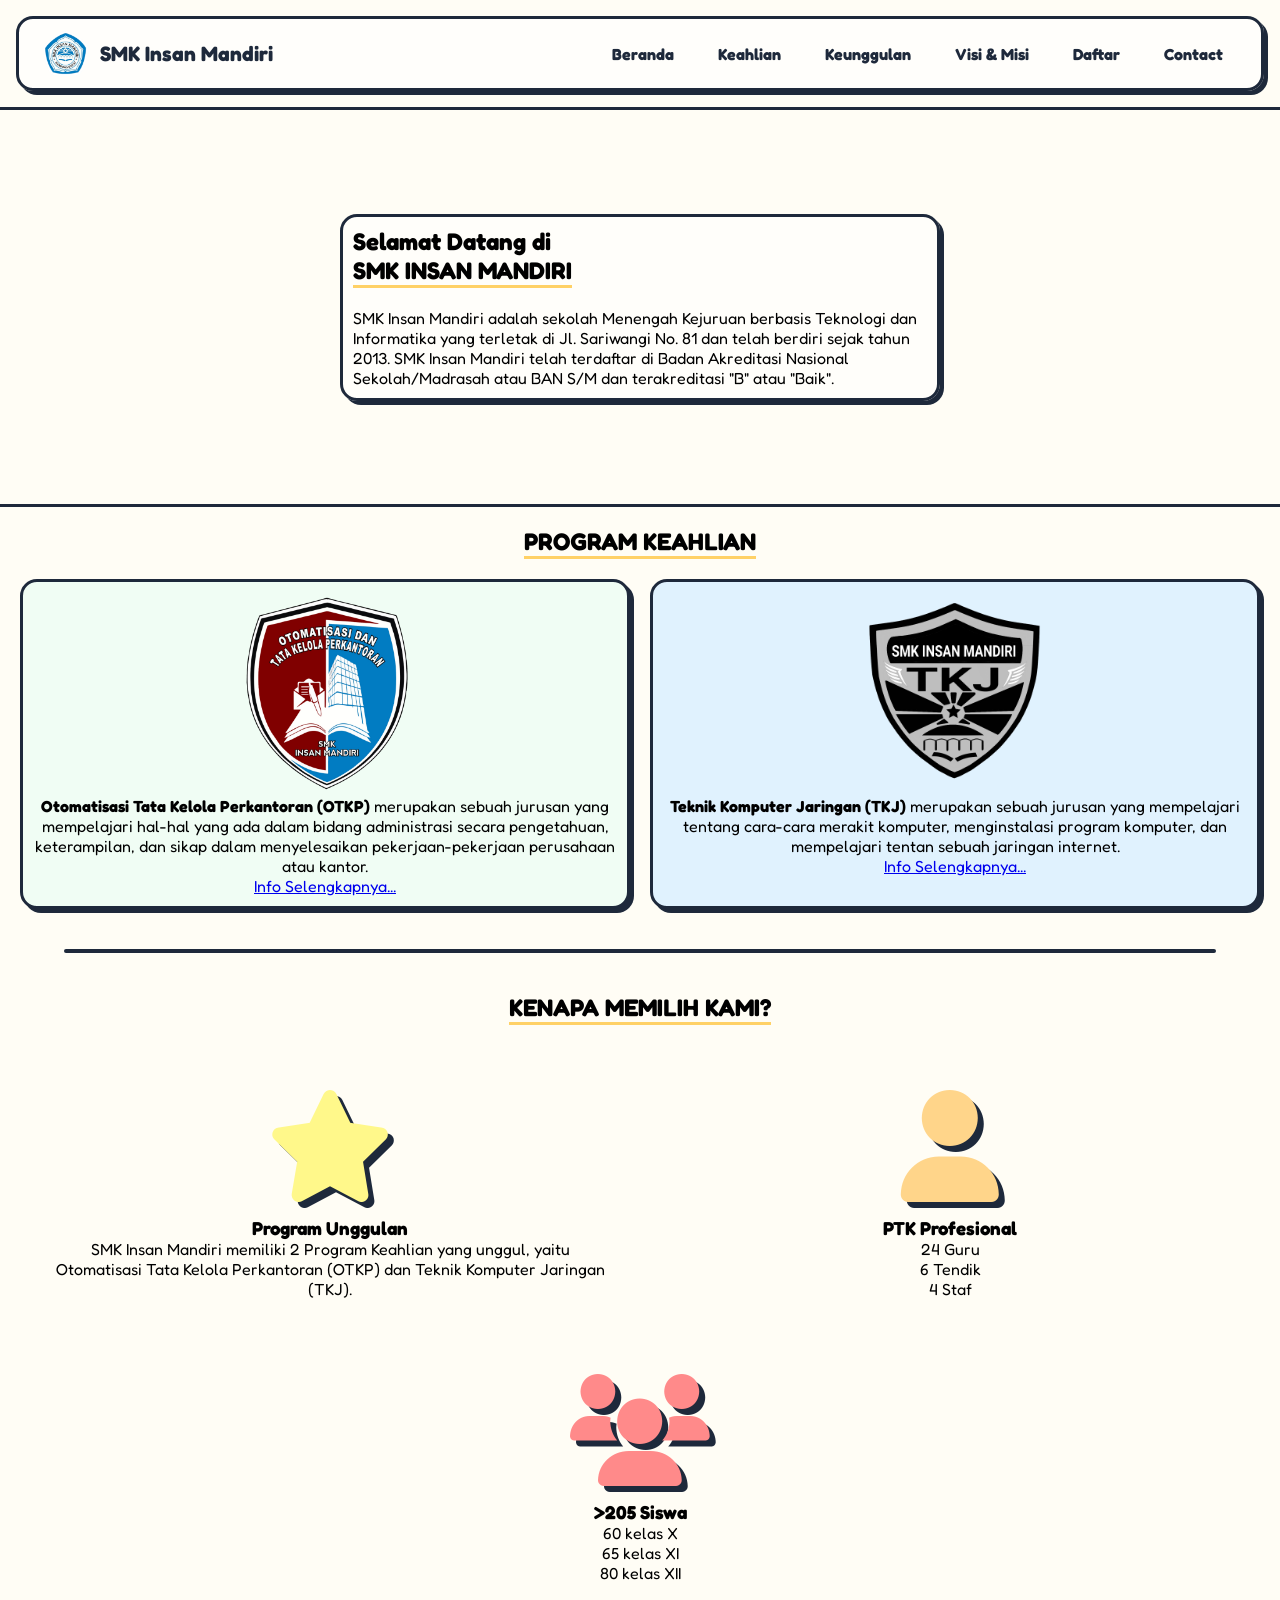
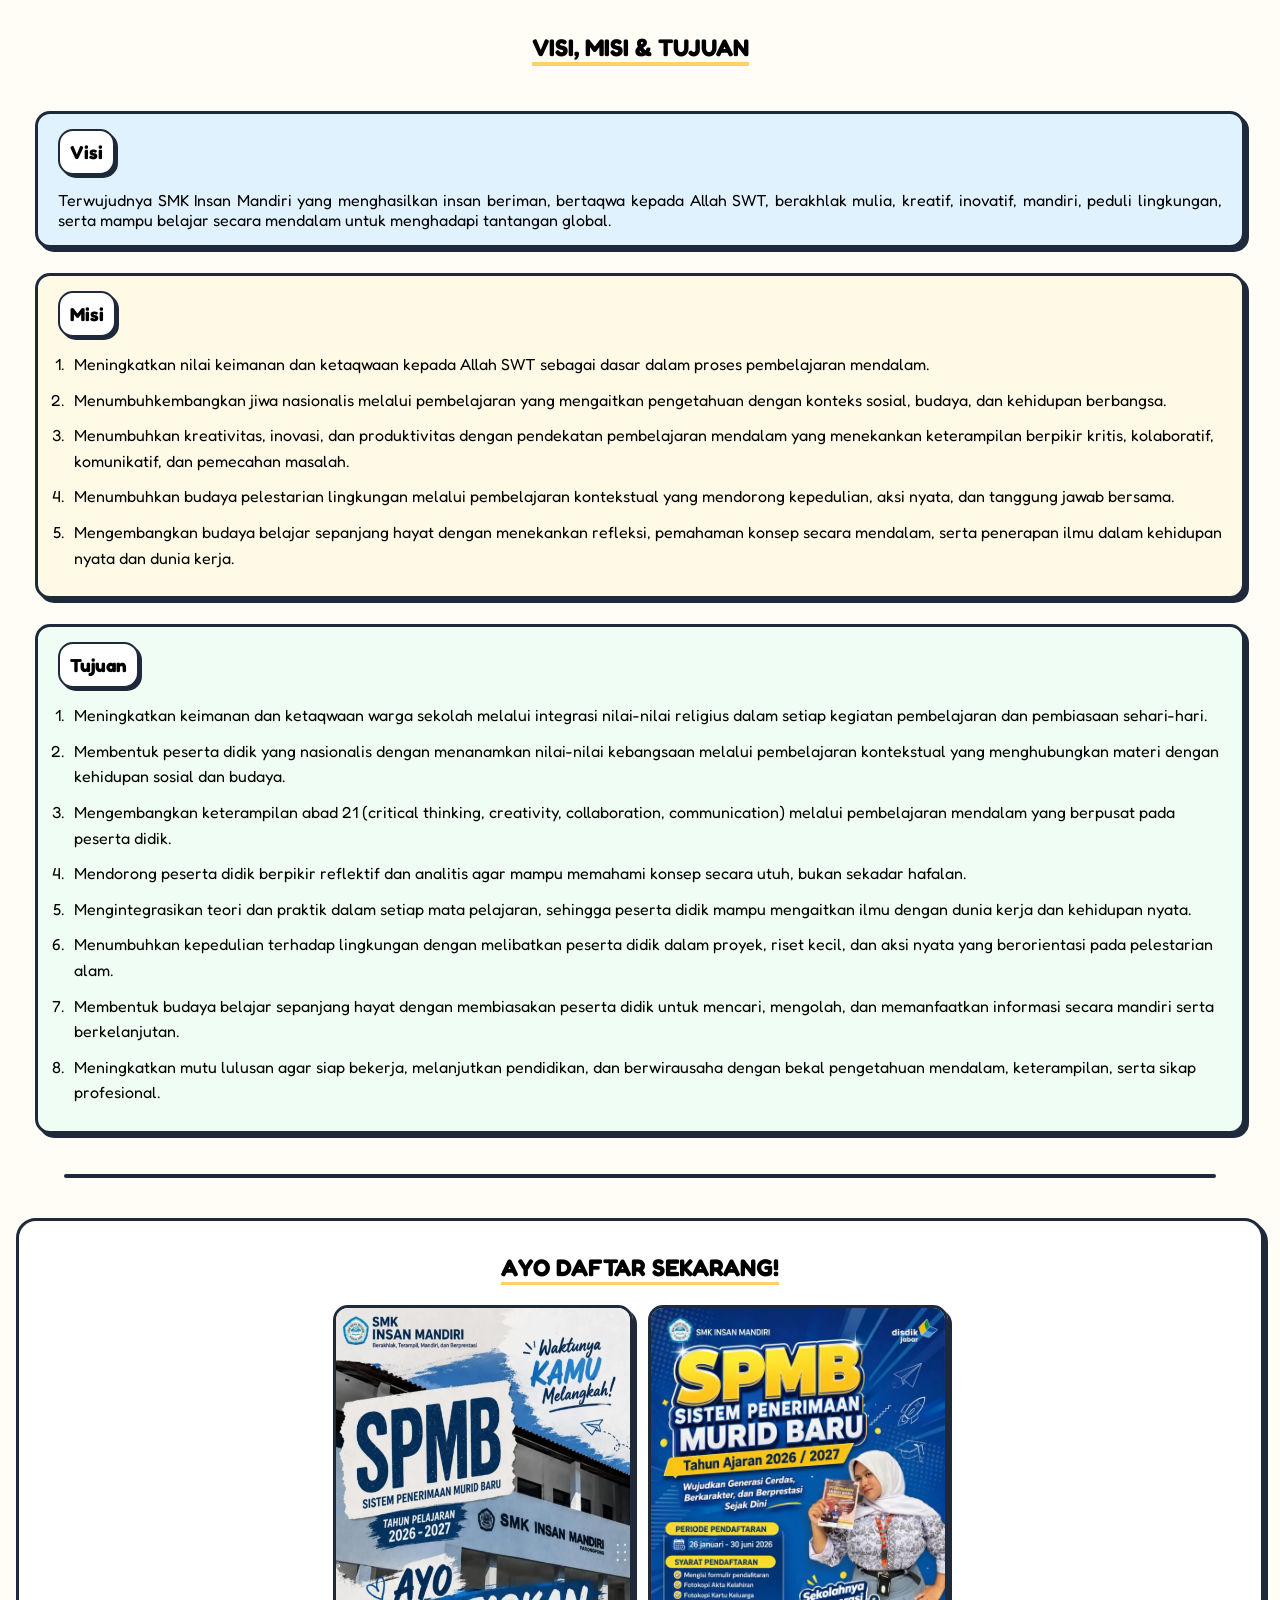
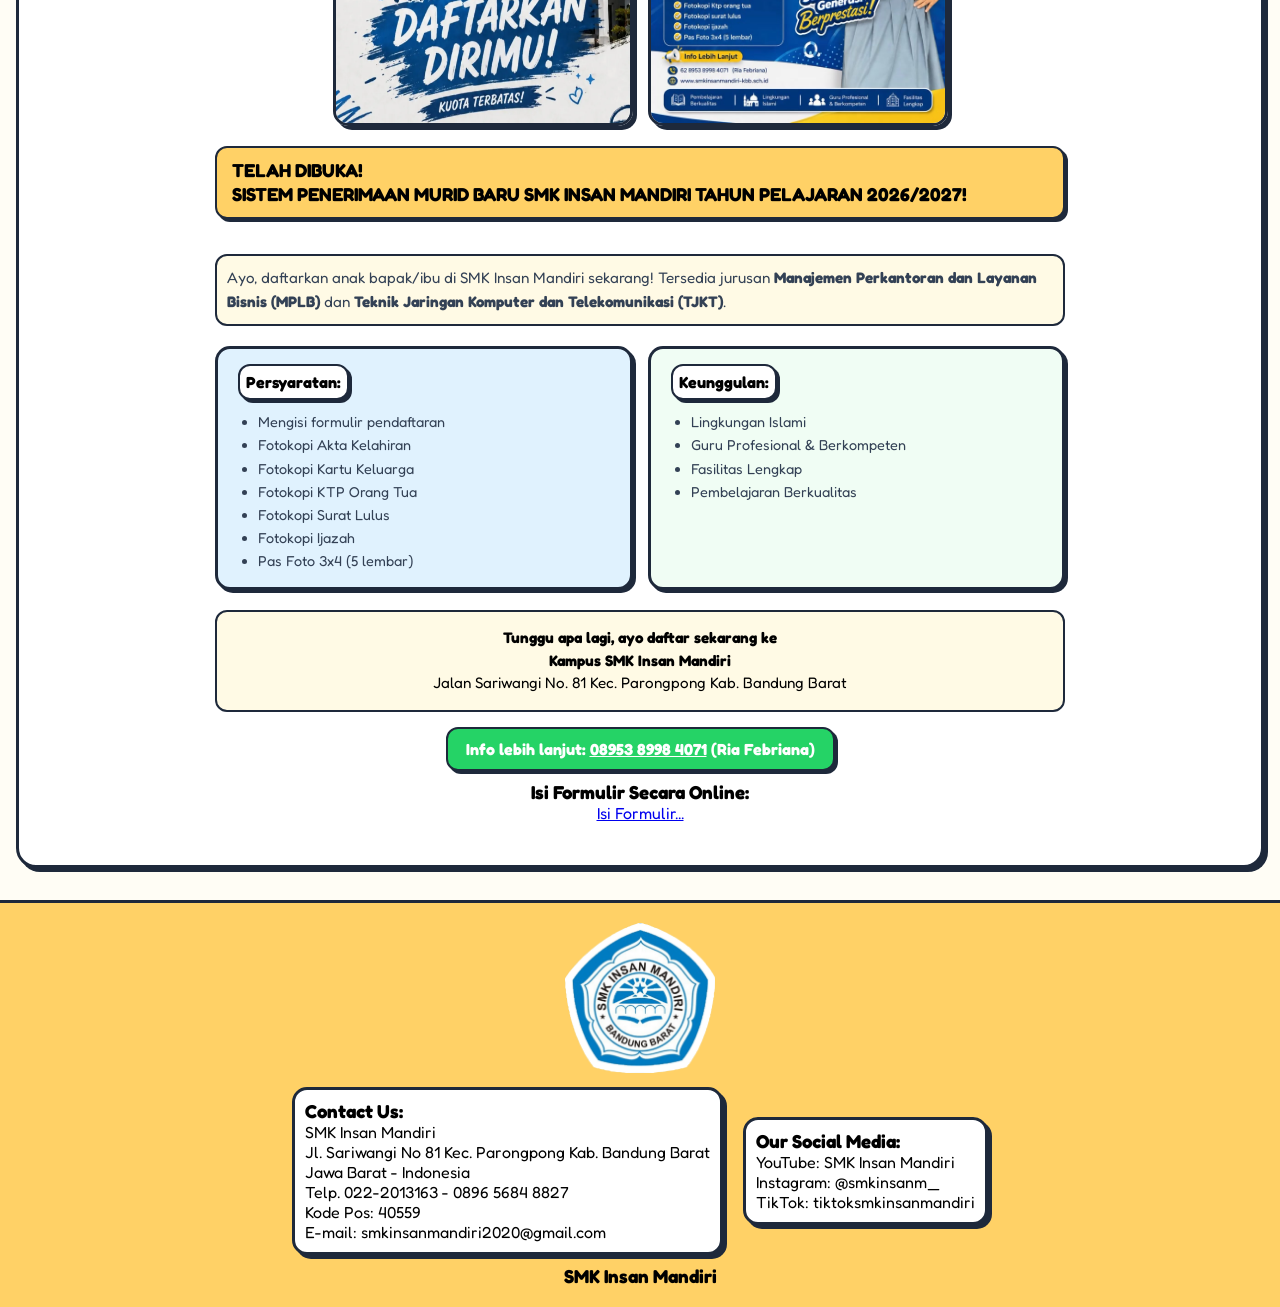
<file: index.html>
<!DOCTYPE html>
<html lang="en">
<head>
    <meta charset="UTF-8">
    <meta name="viewport" content="width=device-width, initial-scale=1.0">
    <title>SMK Insan Mandiri</title>
</head>

<link rel="stylesheet" href="https://cdnjs.cloudflare.com/ajax/libs/font-awesome/6.0.0-beta3/css/all.min.css" />
<link rel="stylesheet" href="css/style.css">

<link rel="icon" href="image/smk.png">
<link rel="apple-touch-icon" href="image/smk.png">

<body>
    
<!-- atas -->
<header>
    <img src="image/smk.png" alt="logo smk" width="45px">
    <h1>SMK Insan Mandiri</h1>

<nav>
    <div class="navbar">

        <button class="hamburger" id="hamburger">
            <i class="fas fa-list"></i>
        </button>

        <div class="nav-menu" id="navMenu">
            <a href="#beranda">Beranda</a>
            <a href="#keahlian">Keahlian</a>
            <a href="#keterangan">Keunggulan</a>
			<a href="#visimisi">Visi & Misi</a>
            <a href="#spmb">Daftar</a>
            <a href="#footer">Contact</a>
        </div>

    </div>
</nav>

</header>


<!-- utama -->
<main>
    <section id="beranda">
        <div class="box">
            <h2>Selamat Datang di <br>SMK INSAN MANDIRI</h2>
            <p>SMK Insan Mandiri adalah sekolah Menengah Kejuruan berbasis Teknologi dan Informatika yang terletak di Jl. Sariwangi No. 81 dan telah berdiri sejak tahun 2013. SMK Insan Mandiri telah terdaftar di Badan Akreditasi Nasional Sekolah/Madrasah atau BAN S/M dan terakreditasi "B" atau "Baik".</p>
        </div>
    </section>

    <section id="keahlian">
        <h2>PROGRAM KEAHLIAN</h2>
        
        <div class="box">
            <div class="mplb">
            <img src="image/mplb.png" alt="mplb" width="200px">
            <p><b>Otomatisasi Tata Kelola Perkantoran (OTKP)</b> merupakan sebuah jurusan yang mempelajari hal-hal yang ada dalam bidang administrasi secara pengetahuan, keterampilan, dan sikap dalam menyelesaikan pekerjaan-pekerjaan perusahaan atau kantor.</p>
            <a href="mplb.html">Info Selengkapnya...</a>
        </div>

        <div class="tkj">
            <img src="image/tkj.png" alt="tkj" width="200px">
            <p><b>Teknik Komputer Jaringan (TKJ)</b> merupakan sebuah jurusan yang mempelajari tentang cara-cara merakit komputer, menginstalasi program komputer, dan mempelajari tentan sebuah jaringan internet. </p>
            <a href="tkj.html">Info Selengkapnya...</a>
        </div>
        </div>
        
    </section>
    
    <hr>

    <section id="keterangan">
        <h2>KENAPA MEMILIH KAMI?</h2>

        <div class="box">
            <div class="keunggulan">
                <i class="fas fa-star fa-7x icon-star"></i>
                <h3>Program Unggulan</h3>
                <p>SMK Insan Mandiri memiliki 2 Program Keahlian yang unggul, yaitu Otomatisasi Tata Kelola Perkantoran (OTKP) dan Teknik Komputer Jaringan (TKJ).</p>
            </div>

            <div class="ptk">
                <i class="fas fa-user fa-7x icon-user"></i>
                <h3>PTK Profesional</h3>
                <ul>
                    <li>24 Guru</li>
                    <li>6 Tendik</li>
                    <li>4 Staf</li>
                </ul>
            </div>

            <div class="siswa">
                <i class="fas fa-users fa-7x icon-users"></i>
                <h3>>205 Siswa</h3>
                <ul>
                    <li>60 kelas X</li>
                    <li>65 kelas XI</li>
                    <li>80 kelas XII</li>
                </ul>
            </div>
        </div>
    </section>
    
    <section id="visimisi">
	<h2>VISI, MISI & TUJUAN</h2>
	
	<div class="visi">
		<h3>Visi</h3>
		<p>Terwujudnya SMK Insan Mandiri yang menghasilkan insan beriman, bertaqwa kepada Allah SWT, berakhlak mulia, kreatif, inovatif, mandiri, peduli lingkungan, serta mampu belajar secara mendalam untuk menghadapi tantangan global.</p>
	</div>
	
	<div class="misi">
		<h3>Misi</h3>
		<ol>
			<li>Meningkatkan nilai keimanan dan ketaqwaan kepada Allah SWT sebagai dasar dalam proses pembelajaran mendalam.</li>
			<li>Menumbuhkembangkan jiwa nasionalis melalui pembelajaran yang mengaitkan pengetahuan dengan konteks sosial, budaya, dan kehidupan berbangsa.</li>
			<li>Menumbuhkan kreativitas, inovasi, dan produktivitas dengan pendekatan pembelajaran mendalam yang menekankan keterampilan berpikir kritis, kolaboratif, komunikatif, dan pemecahan masalah.</li>
			<li>Menumbuhkan budaya pelestarian lingkungan melalui pembelajaran kontekstual yang mendorong kepedulian, aksi nyata, dan tanggung jawab bersama.</li>
			<li>Mengembangkan budaya belajar sepanjang hayat dengan menekankan refleksi, pemahaman konsep secara mendalam, serta penerapan ilmu dalam kehidupan nyata dan dunia kerja.</li>
		</ol>
	</div>
	
	<div class="tujuan">
		<h3>Tujuan</h3>
		<ol>
			<li>Meningkatkan keimanan dan ketaqwaan warga sekolah melalui integrasi nilai-nilai religius dalam setiap kegiatan pembelajaran dan pembiasaan sehari-hari.</li>
			<li>Membentuk peserta didik yang nasionalis dengan menanamkan nilai-nilai kebangsaan melalui pembelajaran kontekstual yang menghubungkan materi dengan kehidupan sosial dan budaya.</li>
			<li>Mengembangkan keterampilan abad 21 (critical thinking, creativity, collaboration, communication) melalui pembelajaran mendalam yang berpusat pada peserta didik.</li>
			<li>Mendorong peserta didik berpikir reflektif dan analitis agar mampu memahami konsep secara utuh, bukan sekadar hafalan.</li>
			<li>Mengintegrasikan teori dan praktik dalam setiap mata pelajaran, sehingga peserta didik mampu mengaitkan ilmu dengan dunia kerja dan kehidupan nyata.</li>
			<li>Menumbuhkan kepedulian terhadap lingkungan dengan melibatkan peserta didik dalam proyek, riset kecil, dan aksi nyata yang berorientasi pada pelestarian alam.</li>
			<li>Membentuk budaya belajar sepanjang hayat dengan membiasakan peserta didik untuk mencari, mengolah, dan memanfaatkan informasi secara mandiri serta berkelanjutan.</li>
			<li>Meningkatkan mutu lulusan agar siap bekerja, melanjutkan pendidikan, dan berwirausaha dengan bekal pengetahuan mendalam, keterampilan, serta sikap profesional.</li>
		</ol>
	</div>
</section>

<hr>

<section id="spmb">
    <h2>AYO DAFTAR SEKARANG!</h2>
    
    <div class="poster">
        <img src="image/spmb.jpg" alt="poster SPMB" width="300px">
        <img src="image/spmb2.jpg" alt="poster SPMB" width="300px">
    </div>
    
    <div class="teks-spmb">
        <div class="judul">
            <h3>TELAH DIBUKA! <br>
SISTEM PENERIMAAN MURID BARU SMK INSAN MANDIRI TAHUN PELAJARAN 2026/2027!</h3> <br>
<p>Ayo, daftarkan anak bapak/ibu di SMK Insan Mandiri sekarang! Tersedia jurusan <b>Manajemen Perkantoran dan Layanan Bisnis (MPLB)</b> dan <b>Teknik Jaringan Komputer dan Telekomunikasi (TJKT)</b>.</p> 
        </div>
        
        <div class="ket">
           
        </div>
        
        <div class="box">
         <div class="syarat">
            <h4>Persyaratan:</h4>
            <ul>
                <li>Mengisi formulir pendaftaran</li>
                <li>Fotokopi Akta Kelahiran</li>
                <li>Fotokopi Kartu Keluarga</li>
                <li>Fotokopi KTP Orang Tua</li>
                <li>Fotokopi Surat Lulus</li>
                <li>Fotokopi Ijazah</li>
                <li>Pas Foto 3x4 (5 lembar)</li>
            </ul>
        </div>
        
        <div class="keunggulan">
            <h4>Keunggulan:</h4>
            <ul>
                <li>Lingkungan Islami</li>
                <li>Guru Profesional & Berkompeten</li>
                <li>Fasilitas Lengkap</li>
                <li>Pembelajaran Berkualitas</li>
            </ul>
        </div>
        </div>

        
        <div class="info">
            <p><b>Tunggu apa lagi, ayo daftar sekarang ke</b> <br> <b>Kampus SMK Insan Mandiri</b><br>Jalan Sariwangi No. 81 Kec. Parongpong Kab. Bandung Barat</p>
        </div>
        
        <div class="kontak">
            <p>Info lebih lanjut:  <a href="https://wa.me/62895389984071" target="_blank">08953 8998 4071</a> (Ria Febriana)</p>
        </div>
    </div>
    
    <div class="formulir">
        <h3>Isi Formulir Secara Online:</h3>
        <a href="https://docs.google.com/forms/d/e/1FAIpQLScXUbfKmNYZNY0nRmPhVPMkgNAVjqHHx-AE_QRrwos5RqfRuQ/viewform?usp=dialog">Isi Formulir...</a>
    </div>
</section>
</main>



<footer id="footer">
    <img src="image/smk.png" alt="smk" width="150px">
    
    <div class="box">
       <div class="contact">
            <h3>Contact Us:</h3>
            <ul>
                <li>SMK Insan Mandiri</li>
                <li>Jl. Sariwangi No 81 Kec. Parongpong Kab. Bandung Barat</li>
                <li>Jawa Barat - Indonesia</li>
                <li>Telp. 022-2013163 - 0896 5684 8827</li>
                <li>Kode Pos: 40559</li>
                <li>E-mail: smkinsanmandiri2020@gmail.com</li>
            </ul>
        </div>

        <div class="sosmed">
            <h3>Our Social Media:</h3>
            <ul>
                <li>YouTube: SMK Insan Mandiri</li>
                <li>Instagram: @smkinsanm_</li>
                <li>TikTok: tiktoksmkinsanmandiri</li>
             </ul>
        </div> 
    </div>

    <h3>SMK Insan Mandiri</h3>
</footer>

<script src="js/script.js"></script>
</body>
</html>
</file>
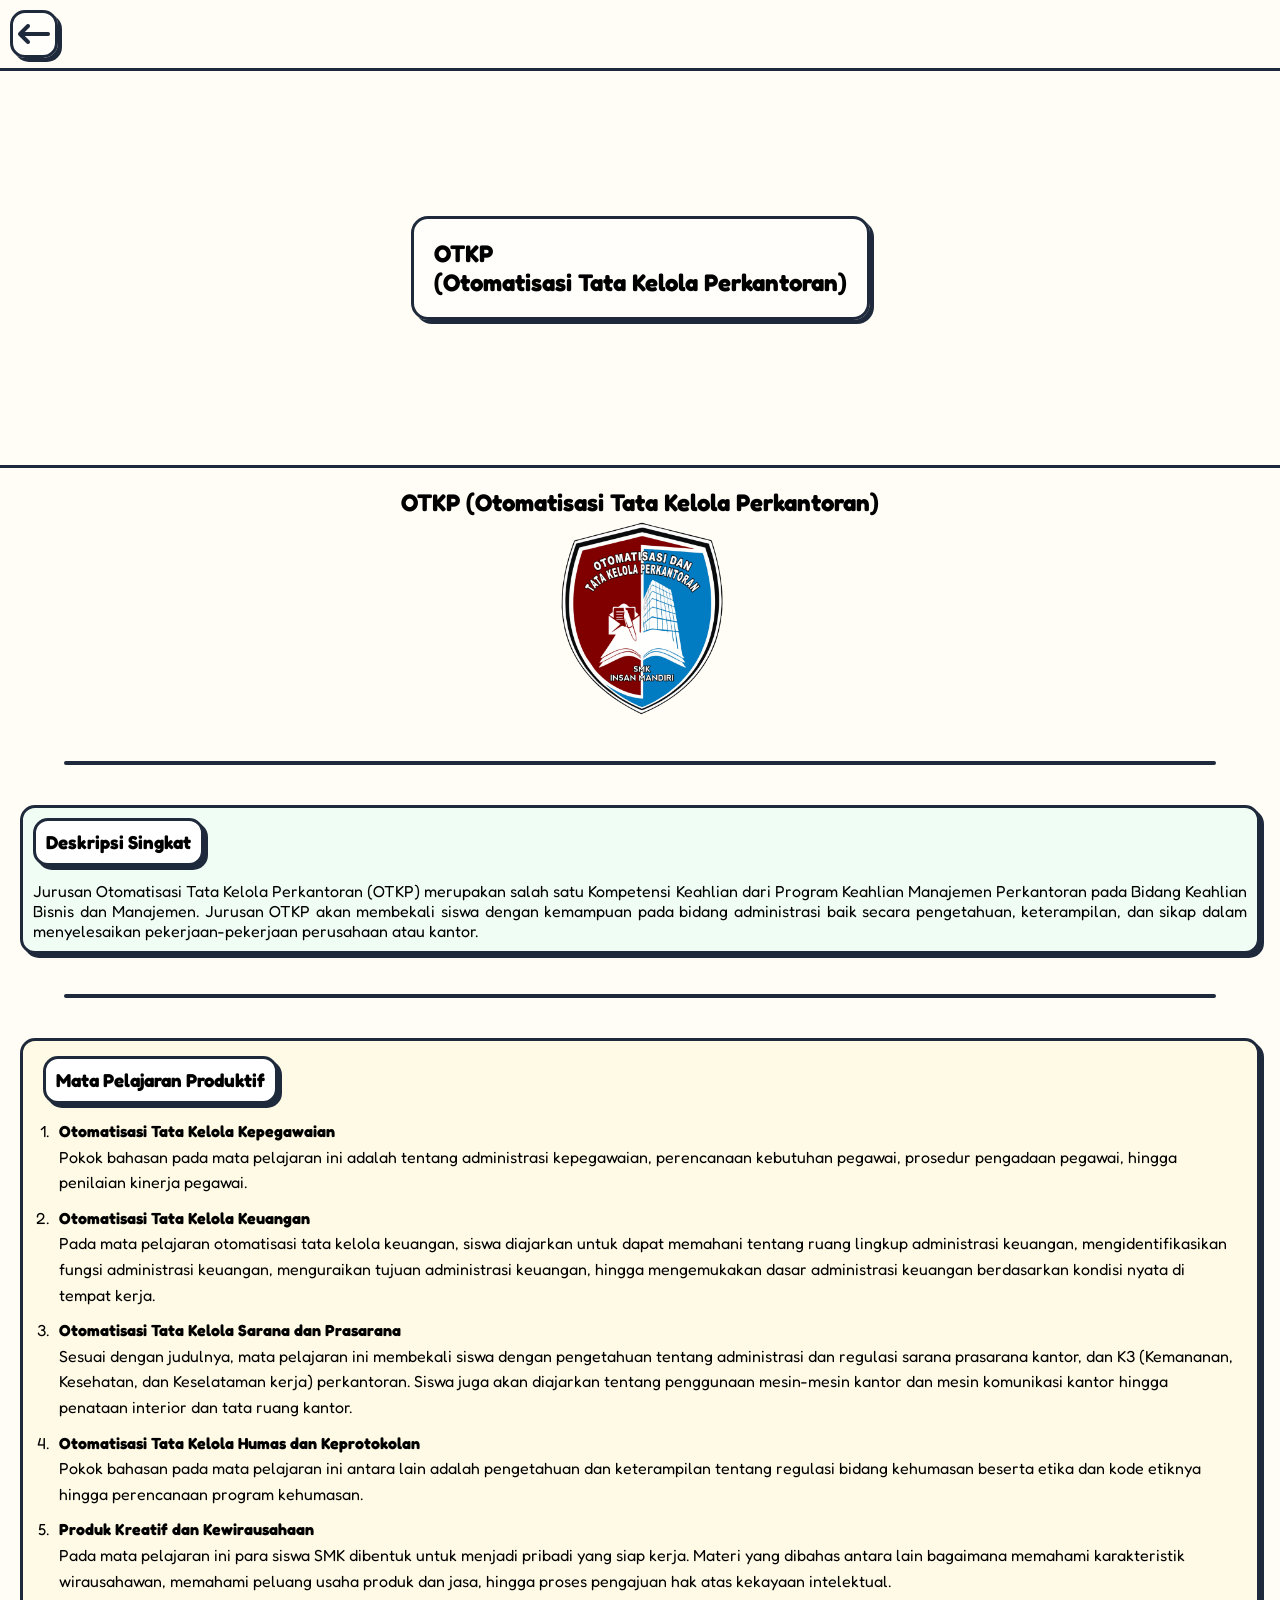
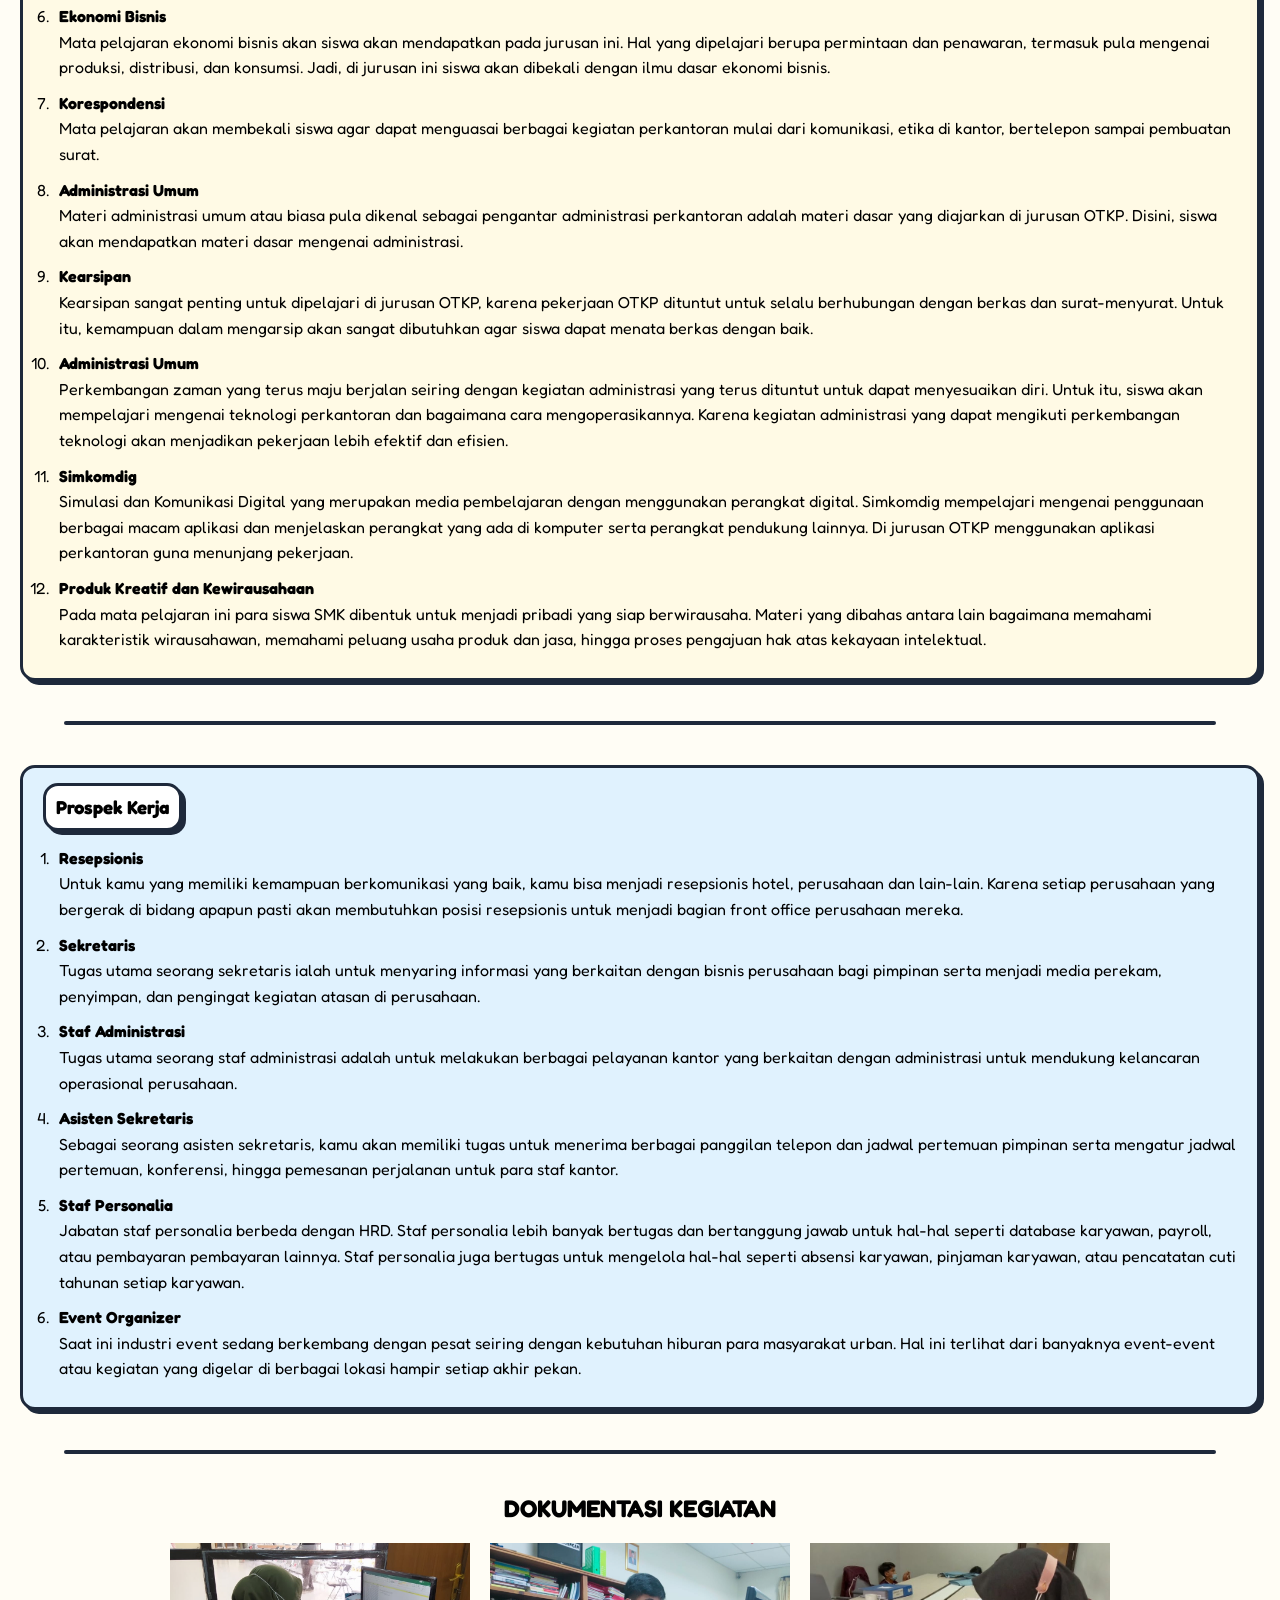
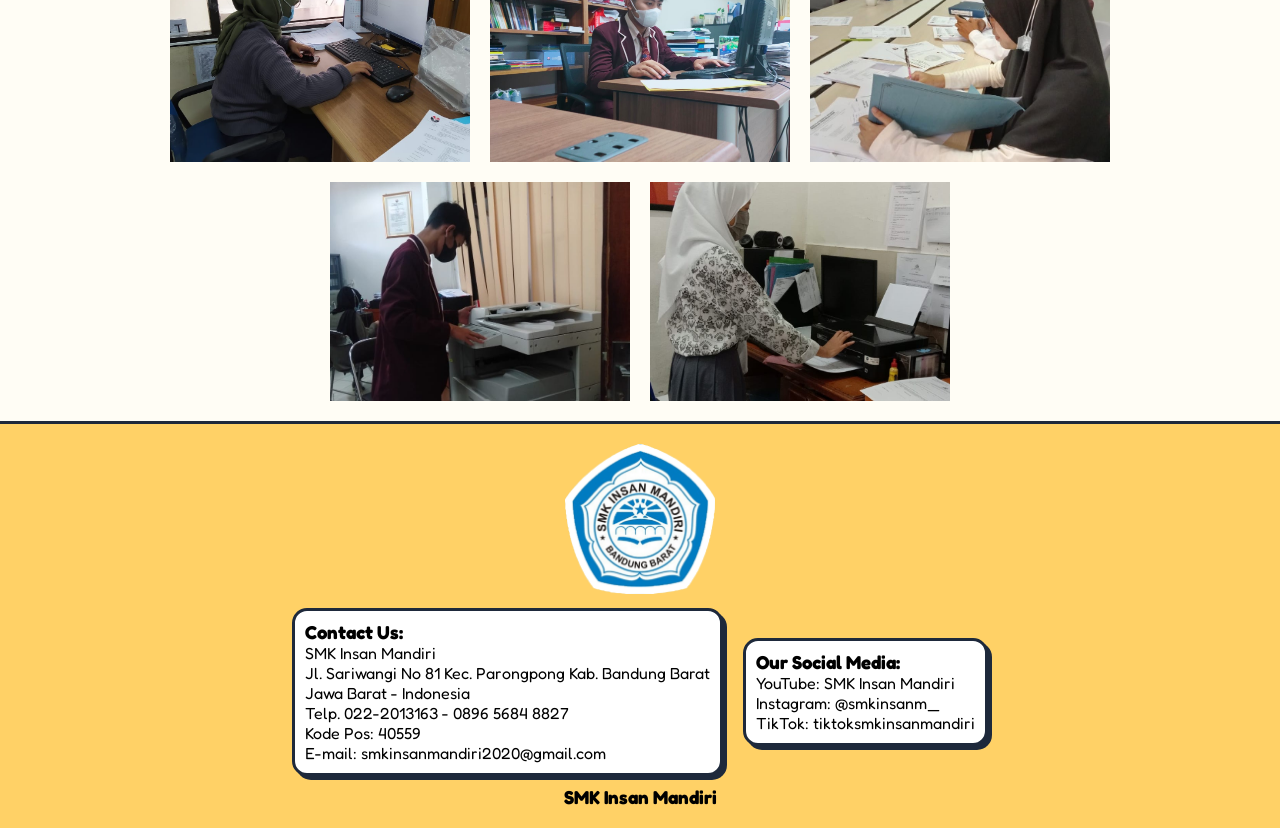
<file: mplb/index.html>
<!DOCTYPE html>
<html lang="en">
<head>
  <meta charset="UTF-8">
  <meta name="viewport" content="width=device-width, initial-scale=1.0">
  <title>OTKP</title>
</head>
  <link rel="stylesheet" href="https://cdnjs.cloudflare.com/ajax/libs/font-awesome/6.0.0-beta3/css/all.min.css">
  <link rel="stylesheet" href="/css/jurusan.css">
<body>
  
<header>
  <nav class="nav">
    <a href="../"><i class="fa-solid fa-arrow-left-long fa-2x icon-arrow"></i></a>
  </nav>
</header>

<main>
  <section id="awal-mplb">
    <div class="foto">
      <h1>OTKP <br> (Otomatisasi Tata Kelola Perkantoran)</h1>
    </div>
  </section>
  
  <section id="logo">
    <div class="logo">
      <h2>OTKP (Otomatisasi Tata Kelola Perkantoran)</h2>
      <img src="/image/mplb.png" alt="logo mplb" width="200px">
    </div>
  </section>
  
  <hr>
  
  <section id="deskripsi">
    <h3>Deskripsi Singkat</h3>
    <p>Jurusan Otomatisasi Tata Kelola Perkantoran (OTKP) merupakan salah satu Kompetensi Keahlian dari Program Keahlian Manajemen Perkantoran pada Bidang Keahlian Bisnis dan Manajemen. Jurusan OTKP akan membekali siswa dengan kemampuan pada bidang administrasi  baik secara pengetahuan, keterampilan, dan sikap dalam menyelesaikan pekerjaan-pekerjaan perusahaan atau kantor. </p>
  </section>
  
  <hr>
  
  <section id="mapel">
    <div class="matapel">
      <h3>Mata Pelajaran Produktif</h3>
      <ol>
        <li><b>Otomatisasi Tata Kelola Kepegawaian</b><br>Pokok bahasan pada mata pelajaran ini adalah tentang administrasi kepegawaian, perencanaan kebutuhan pegawai, prosedur pengadaan pegawai, hingga penilaian kinerja pegawai.</li>
        <li><b>Otomatisasi Tata Kelola Keuangan</b><br>Pada mata pelajaran otomatisasi tata kelola keuangan, siswa diajarkan untuk dapat memahani tentang ruang lingkup administrasi keuangan, mengidentifikasikan fungsi administrasi keuangan, menguraikan tujuan administrasi keuangan, hingga mengemukakan dasar administrasi keuangan berdasarkan kondisi nyata di tempat kerja.</li>
        <li><b>Otomatisasi Tata Kelola Sarana dan Prasarana</b><br>Sesuai dengan judulnya, mata pelajaran ini membekali siswa dengan pengetahuan tentang administrasi dan regulasi sarana prasarana kantor, dan K3 (Kemananan, Kesehatan, dan Keselataman kerja) perkantoran. Siswa juga akan diajarkan tentang penggunaan mesin-mesin kantor dan mesin komunikasi kantor hingga penataan interior dan tata ruang kantor.</li>
        <li><b>Otomatisasi Tata Kelola Humas dan Keprotokolan</b><br>Pokok bahasan pada mata pelajaran ini antara lain adalah pengetahuan dan keterampilan tentang regulasi bidang kehumasan beserta etika dan kode etiknya hingga perencanaan program kehumasan.</li>
        <li><b>Produk Kreatif dan Kewirausahaan</b><br>Pada mata pelajaran ini para siswa SMK dibentuk untuk menjadi pribadi yang siap kerja. Materi yang dibahas antara lain bagaimana memahami karakteristik wirausahawan, memahami peluang usaha produk dan jasa, hingga proses pengajuan hak atas kekayaan intelektual.</li>
        <li><b>Ekonomi Bisnis</b><br>Mata pelajaran ekonomi bisnis akan siswa akan mendapatkan pada jurusan ini. Hal yang dipelajari berupa permintaan dan penawaran, termasuk pula mengenai produksi, distribusi, dan konsumsi. Jadi, di jurusan ini siswa akan dibekali dengan ilmu dasar ekonomi bisnis.</li>
        <li><b>Korespondensi</b><br>Mata pelajaran akan membekali siswa agar dapat menguasai berbagai kegiatan perkantoran mulai dari komunikasi, etika di kantor, bertelepon sampai pembuatan surat.</li>
        <li><b>Administrasi Umum</b><br>Materi administrasi umum atau biasa pula dikenal sebagai pengantar administrasi perkantoran adalah materi dasar yang diajarkan di jurusan OTKP. Disini, siswa akan mendapatkan materi dasar mengenai administrasi.</li>
        <li><b>Kearsipan</b><br>Kearsipan sangat penting untuk dipelajari di jurusan OTKP, karena pekerjaan OTKP dituntut untuk selalu berhubungan dengan berkas dan surat-menyurat. Untuk itu, kemampuan dalam mengarsip akan sangat dibutuhkan agar siswa dapat menata berkas dengan baik.</li>
        <li><b>Administrasi Umum</b><br>Perkembangan zaman yang terus maju berjalan seiring dengan kegiatan administrasi yang terus dituntut untuk dapat menyesuaikan diri. Untuk itu, siswa akan mempelajari mengenai teknologi perkantoran dan bagaimana cara mengoperasikannya. Karena kegiatan administrasi yang dapat mengikuti perkembangan teknologi akan menjadikan pekerjaan lebih efektif dan efisien.</li>
        <li><b>Simkomdig</b><br>Simulasi dan Komunikasi Digital yang merupakan media pembelajaran dengan menggunakan perangkat digital. Simkomdig mempelajari mengenai penggunaan berbagai macam aplikasi dan menjelaskan perangkat yang ada di komputer serta perangkat pendukung lainnya. Di jurusan OTKP menggunakan aplikasi perkantoran guna menunjang pekerjaan. </li>
        <li><b>Produk Kreatif dan Kewirausahaan</b><br>Pada mata pelajaran ini para siswa SMK dibentuk untuk menjadi pribadi yang siap berwirausaha. Materi yang dibahas antara lain bagaimana memahami karakteristik wirausahawan, memahami peluang usaha produk dan jasa, hingga proses pengajuan hak atas kekayaan intelektual. </li>
      </ol>
    </div>
  </section>

<hr>
  
 <section id="prospek">
   <div class="box">
     <h3>Prospek Kerja</h3>
        <ol>
           <li><b>Resepsionis</b><br>Untuk kamu yang memiliki kemampuan berkomunikasi yang baik, kamu bisa menjadi resepsionis hotel, perusahaan dan lain-lain. Karena setiap perusahaan yang bergerak di bidang apapun pasti akan membutuhkan posisi resepsionis untuk menjadi bagian front office perusahaan mereka.</li>
            <li><b>Sekretaris</b><br>Tugas utama seorang sekretaris ialah untuk menyaring informasi yang berkaitan dengan bisnis perusahaan bagi pimpinan serta menjadi media perekam, penyimpan, dan pengingat kegiatan atasan di perusahaan.</li>
            <li><b>Staf Administrasi</b><br>Tugas utama seorang staf administrasi adalah untuk melakukan berbagai pelayanan kantor yang berkaitan dengan administrasi untuk mendukung kelancaran operasional perusahaan.</li>
            <li><b>Asisten Sekretaris</b><br>Sebagai seorang asisten sekretaris, kamu akan memiliki tugas untuk menerima berbagai panggilan telepon dan jadwal pertemuan pimpinan serta mengatur jadwal pertemuan, konferensi, hingga pemesanan perjalanan untuk para staf kantor.</li>
            <li><b>Staf Personalia</b><br>Jabatan staf personalia berbeda dengan HRD. Staf personalia lebih banyak bertugas dan bertanggung jawab untuk hal-hal seperti database karyawan, payroll, atau pembayaran pembayaran lainnya. Staf personalia juga bertugas untuk mengelola hal-hal seperti absensi karyawan, pinjaman karyawan, atau pencatatan cuti tahunan setiap karyawan.</li>
            <li><b>Event Organizer</b><br>Saat ini industri event sedang berkembang dengan pesat seiring dengan kebutuhan hiburan para masyarakat urban. Hal ini terlihat dari banyaknya event-event atau kegiatan yang digelar di berbagai lokasi hampir setiap akhir pekan.</li>
          </ol>
   </div>
    
  </section>

<hr>

  <section id="dokumentasi">
    <h2>DOKUMENTASI KEGIATAN</h2>

    <div class="box">
      <img src="/image/mplb/mplb1.jpg" alt="foto" width="300px">
      <img src="/image/mplb/mplb2.jpg" alt="foto" width="300px">
      <img src="/image/mplb/mplb3.jpg" alt="foto" width="300px">
      <img src="/image/mplb/mplb4.jpg" alt="foto" width="300px">
      <img src="/image/mplb/mplb5.jpg" alt="foto" width="300px">
    </div>
  </section>
</main>
  
<footer id="footer">
    <img src="/image/smk.png" alt="smk" width="150px">
    
    <div class="box">
       <div class="contact">
            <h3>Contact Us:</h3>
            <ul>
                <li>SMK Insan Mandiri</li>
                <li>Jl. Sariwangi No 81 Kec. Parongpong Kab. Bandung Barat</li>
                <li>Jawa Barat - Indonesia</li>
                <li>Telp. 022-2013163 - 0896 5684 8827</li>
                <li>Kode Pos: 40559</li>
                <li>E-mail: smkinsanmandiri2020@gmail.com</li>
            </ul>
        </div>

        <div class="sosmed">
            <h3>Our Social Media:</h3>
            <ul>
                <li>YouTube: SMK Insan Mandiri</li>
                <li>Instagram: @smkinsanm_</li>
                <li>TikTok: tiktoksmkinsanmandiri</li>
             </ul>
        </div> 
    </div>

    <h3>SMK Insan Mandiri</h3>
</footer>
  
</body>
</html>
</file>
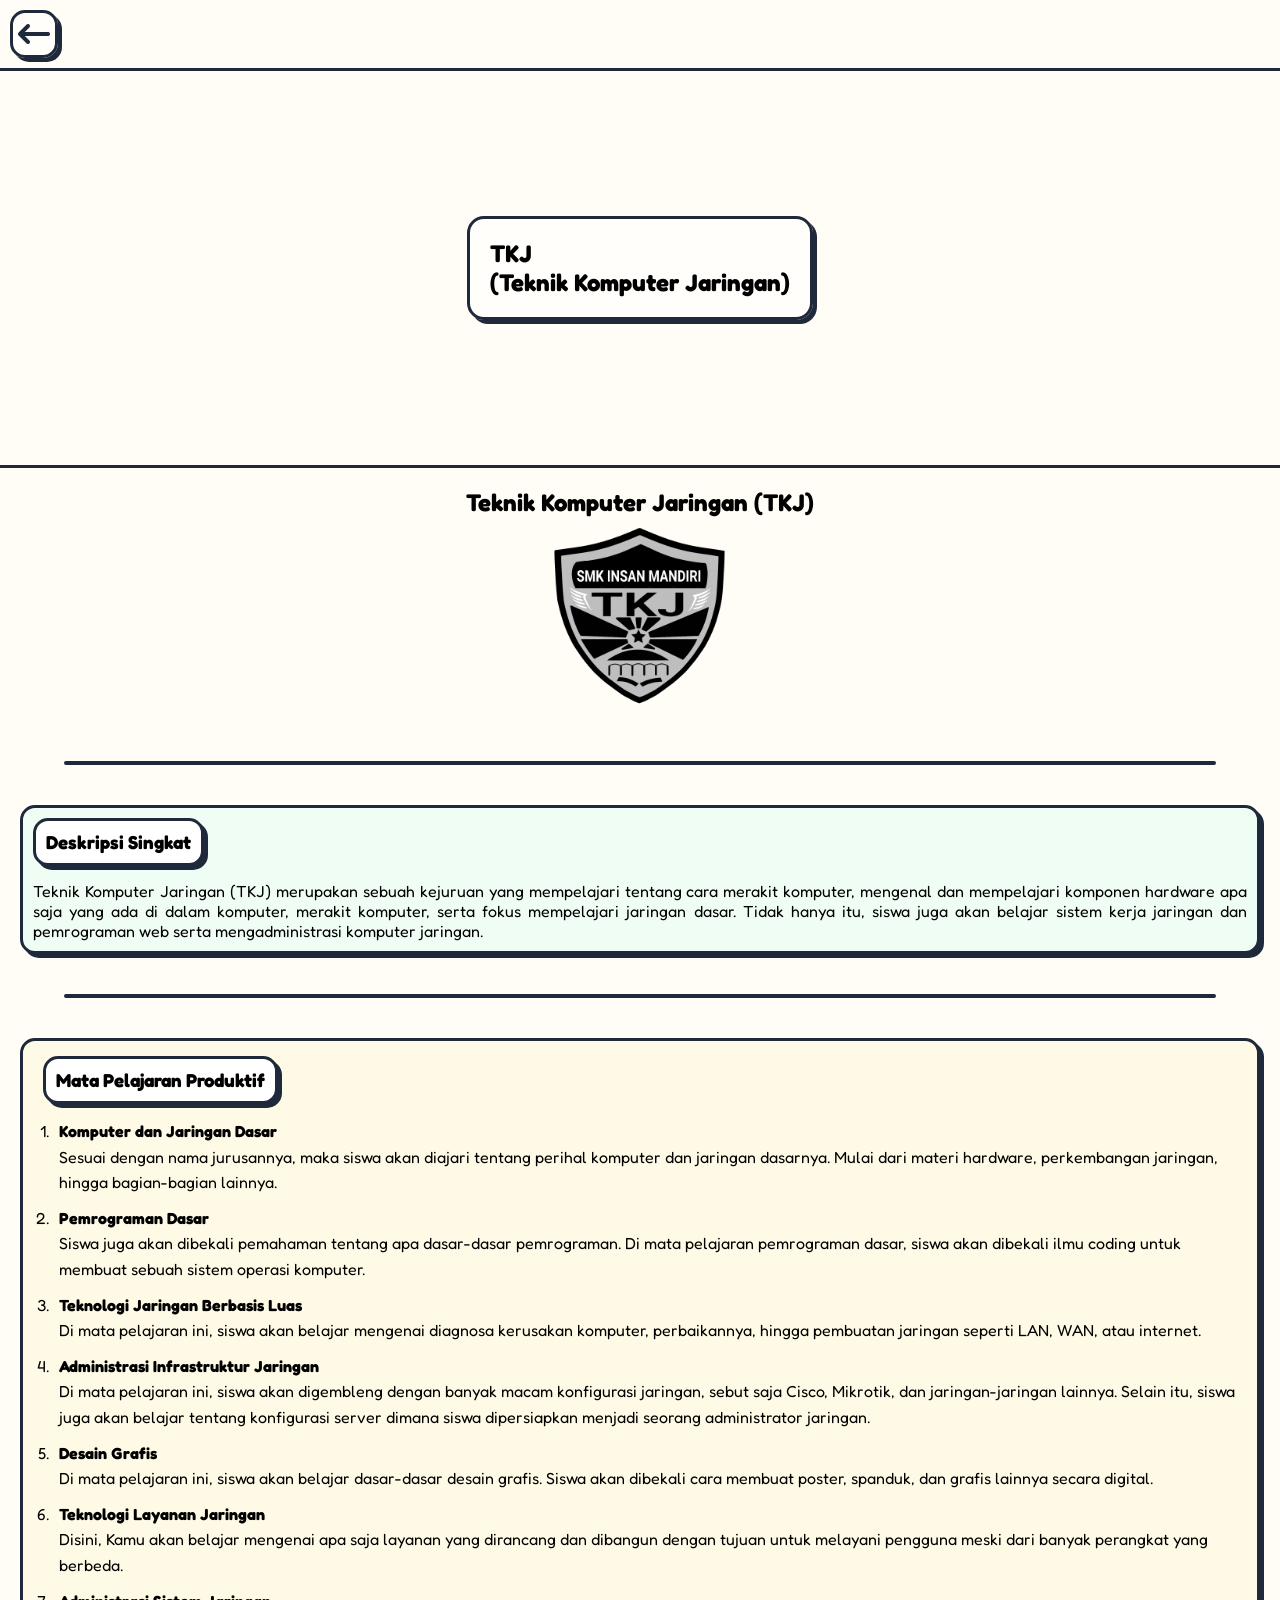
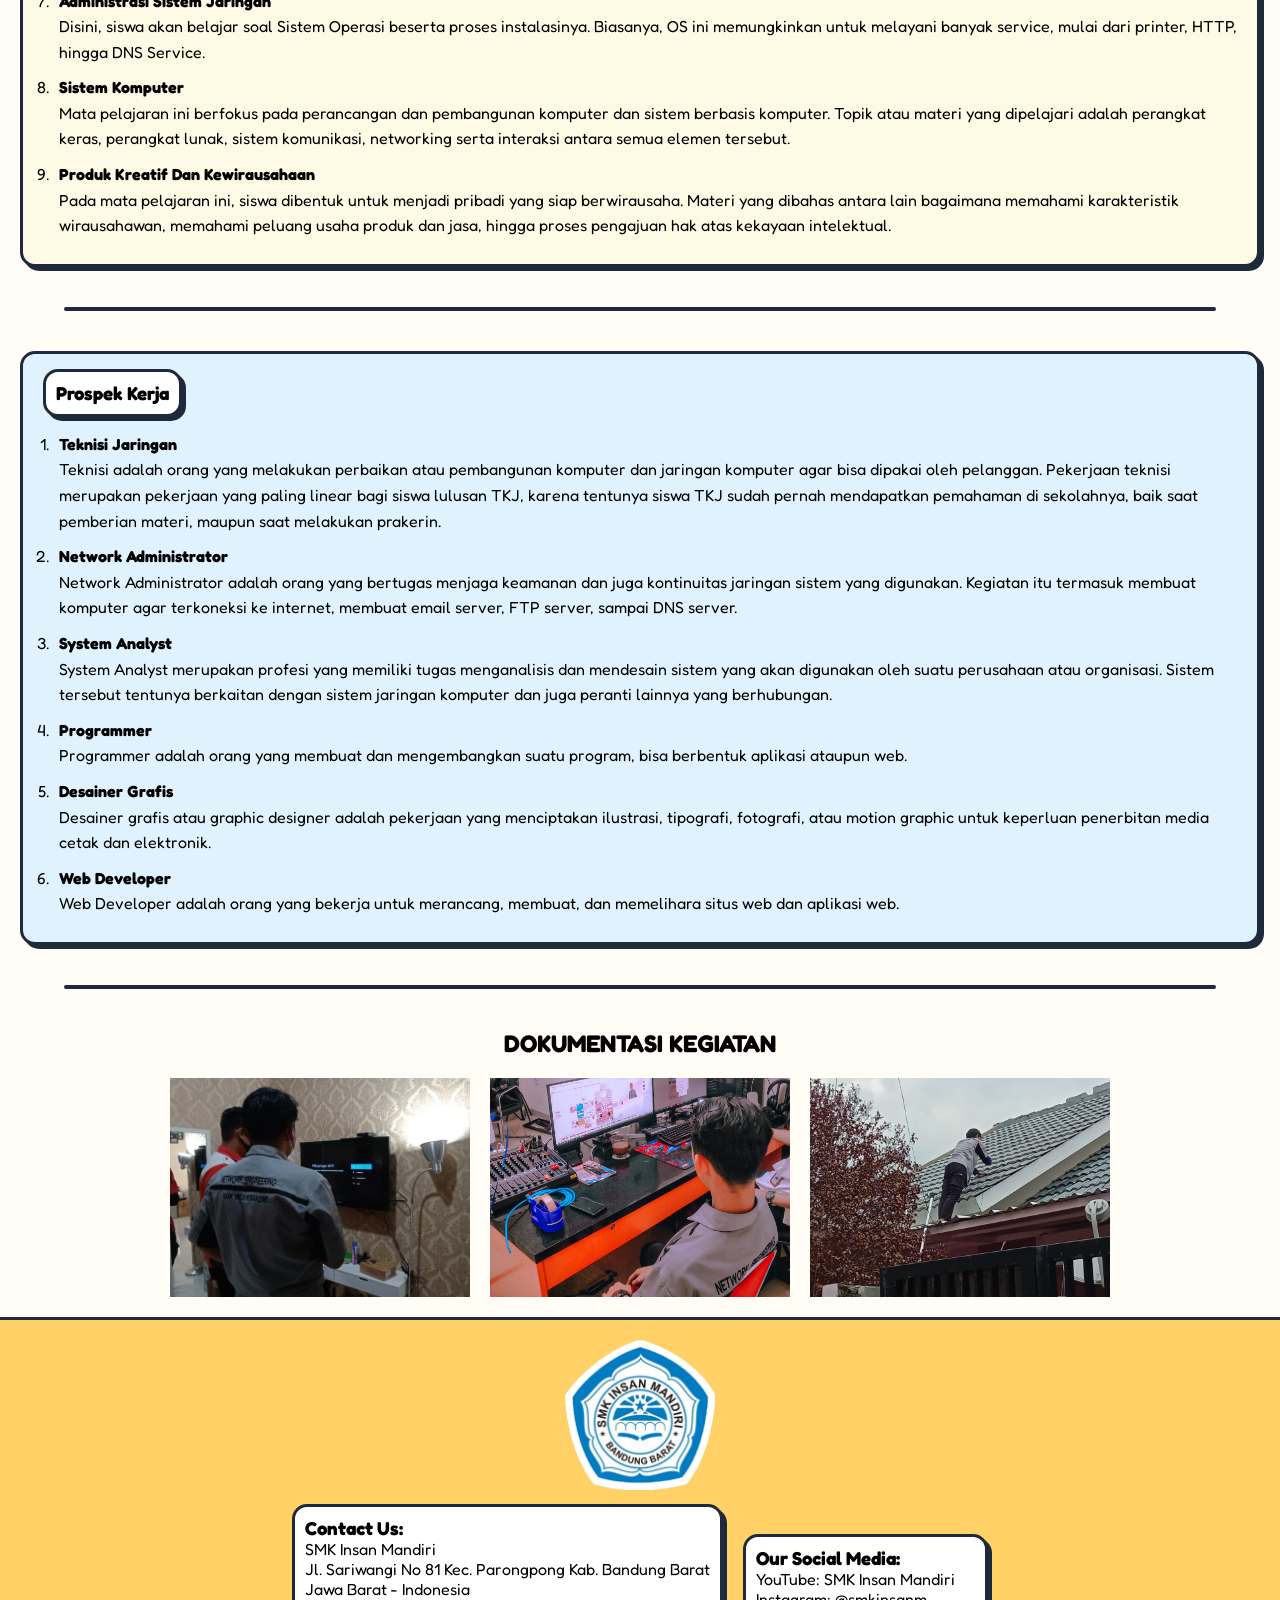
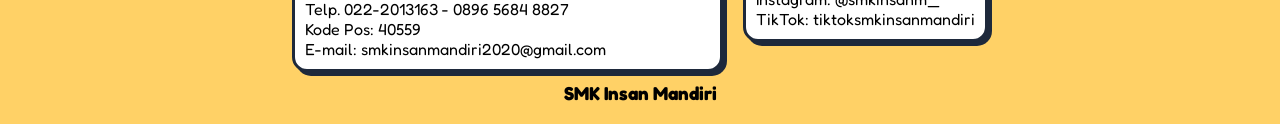
<file: tkj/index.html>
<!DOCTYPE html>
<html lang="en">
<head>
  <meta charset="UTF-8">
  <meta name="viewport" content="width=device-width, initial-scale=1.0">
  <title>TKJ</title>
</head>
  <link rel="stylesheet" href="https://cdnjs.cloudflare.com/ajax/libs/font-awesome/6.0.0-beta3/css/all.min.css">
  <link rel="stylesheet" href="/css/jurusan.css">
<body>
  
<header>
  <nav class="nav">
    <a href="../"><i class="fa-solid fa-arrow-left-long fa-2x icon-arrow"></i></a>
  </nav>
</header>

<main>
  <section id="awal-tkj">
    <div class="foto">
      <h1>TKJ <br> (Teknik Komputer Jaringan)</h1>
    </div>
  </section>
  
  <section id="logo">
    <div class="logo">
      <h2>Teknik Komputer Jaringan (TKJ)</h2>
      <img src="/image/tkj.png" alt="logo tkj" width="200px">
    </div>
  </section>
  
  <hr>
  
  <section id="deskripsi">
    <h3>Deskripsi Singkat</h3>
    <p>Teknik Komputer Jaringan (TKJ) merupakan sebuah kejuruan yang mempelajari tentang cara merakit komputer, mengenal dan mempelajari komponen hardware apa saja yang ada di dalam komputer, merakit komputer, serta fokus mempelajari jaringan dasar. Tidak hanya itu, siswa juga akan belajar sistem kerja jaringan dan pemrograman web serta mengadministrasi komputer jaringan.</p>
  </section>
  
  <hr>
  
  <section id="mapel">
    <div class="matapel">
      <h3>Mata Pelajaran Produktif</h3>
      <ol>
        <li><b>Komputer dan Jaringan Dasar</b><br>Sesuai dengan nama jurusannya, maka siswa akan diajari tentang perihal komputer dan jaringan dasarnya. Mulai dari materi hardware, perkembangan jaringan, hingga bagian-bagian lainnya.</li>
        <li><b>Pemrograman Dasar</b><br>Siswa juga akan dibekali pemahaman tentang apa dasar-dasar pemrograman. Di mata pelajaran pemrograman dasar, siswa akan dibekali ilmu coding untuk membuat sebuah sistem operasi komputer.</li>
        <li><b>Teknologi Jaringan Berbasis Luas</b><br>Di mata pelajaran ini, siswa akan belajar mengenai diagnosa kerusakan komputer, perbaikannya, hingga pembuatan jaringan seperti LAN, WAN, atau internet.</li>
        <li><b>Administrasi Infrastruktur Jaringan</b><br>Di mata pelajaran ini, siswa akan digembleng dengan banyak macam konfigurasi jaringan, sebut saja Cisco, Mikrotik, dan jaringan-jaringan lainnya. Selain itu, siswa juga akan belajar tentang konfigurasi server dimana siswa dipersiapkan menjadi seorang administrator jaringan.</li>
        <li><b>Desain Grafis</b><br>Di mata pelajaran ini, siswa akan belajar dasar-dasar desain grafis. Siswa akan dibekali cara membuat poster, spanduk, dan grafis lainnya secara digital.</li>
        <li><b>Teknologi Layanan Jaringan</b><br>Disini, Kamu akan belajar mengenai apa saja layanan yang dirancang dan dibangun dengan tujuan untuk melayani pengguna meski dari banyak perangkat yang berbeda.</li>
        <li><b>Administrasi Sistem Jaringan</b><br>Disini, siswa akan belajar soal Sistem Operasi beserta proses instalasinya. Biasanya, OS ini memungkinkan untuk melayani banyak service, mulai dari printer, HTTP, hingga DNS Service.</li>
        <li><b>Sistem Komputer</b><br>Mata pelajaran ini berfokus pada perancangan dan pembangunan komputer dan sistem berbasis komputer. Topik atau materi yang dipelajari adalah perangkat keras, perangkat lunak, sistem komunikasi, networking serta interaksi antara semua elemen tersebut.</li>
        <li><b>Produk Kreatif Dan Kewirausahaan</b><br>Pada mata pelajaran ini, siswa dibentuk untuk menjadi pribadi yang siap berwirausaha. Materi yang dibahas antara lain bagaimana memahami karakteristik wirausahawan, memahami peluang usaha produk dan jasa, hingga proses pengajuan hak atas kekayaan intelektual.</li>
      </ol>
    </div>
  </section>

<hr>
  
 <section id="prospek">
   <div class="box">
     <h3>Prospek Kerja</h3>
        <ol>
           <li><b>Teknisi Jaringan</b><br>Teknisi adalah orang yang melakukan perbaikan atau pembangunan komputer dan jaringan komputer agar bisa dipakai oleh pelanggan. Pekerjaan teknisi merupakan pekerjaan yang paling linear bagi siswa lulusan TKJ, karena tentunya siswa TKJ sudah pernah mendapatkan pemahaman di sekolahnya, baik saat pemberian materi, maupun saat melakukan prakerin.</li>
            <li><b>Network Administrator</b><br>Network Administrator adalah orang yang bertugas menjaga keamanan dan juga kontinuitas jaringan sistem yang digunakan. Kegiatan itu termasuk membuat komputer agar terkoneksi ke internet, membuat email server, FTP server, sampai DNS server.</li>
            <li><b>System Analyst</b><br>System Analyst merupakan profesi yang memiliki tugas menganalisis dan mendesain sistem yang akan digunakan oleh suatu perusahaan atau organisasi. Sistem tersebut tentunya berkaitan dengan sistem jaringan komputer dan juga peranti lainnya yang berhubungan.</li>
            <li><b>Programmer</b><br>Programmer adalah orang yang membuat dan mengembangkan suatu program, bisa berbentuk aplikasi ataupun web.</li>
            <li><b>Desainer Grafis</b><br>Desainer grafis atau graphic designer adalah pekerjaan yang menciptakan ilustrasi, tipografi, fotografi, atau motion graphic untuk keperluan penerbitan media cetak dan elektronik.</li>
            <li><b>Web Developer</b><br>Web Developer adalah orang yang bekerja untuk merancang, membuat, dan memelihara situs web dan aplikasi web.</li>
          </ol>
   </div>
    
  </section>

<hr>

  <section id="dokumentasi">
    <h2>DOKUMENTASI KEGIATAN</h2>

    <div class="box">
      <img src="/image/tkj/tkj1.jpg" alt="dokumentasi" width="300px">
      <img src="/image/tkj/tkj2.jpg" alt="dokumentasi" width="300px">
      <img src="/image/tkj/tkj3.jpg" alt="dokumentasi" width="300px">
    </div>
  </section>
</main>
  
<footer id="footer">
    <img src="/image/smk.png" alt="smk" width="150px">
    
    <div class="box">
       <div class="contact">
            <h3>Contact Us:</h3>
            <ul>
                <li>SMK Insan Mandiri</li>
                <li>Jl. Sariwangi No 81 Kec. Parongpong Kab. Bandung Barat</li>
                <li>Jawa Barat - Indonesia</li>
                <li>Telp. 022-2013163 - 0896 5684 8827</li>
                <li>Kode Pos: 40559</li>
                <li>E-mail: smkinsanmandiri2020@gmail.com</li>
            </ul>
        </div>

        <div class="sosmed">
            <h3>Our Social Media:</h3>
            <ul>
                <li>YouTube: SMK Insan Mandiri</li>
                <li>Instagram: @smkinsanm_</li>
                <li>TikTok: tiktoksmkinsanmandiri</li>
             </ul>
        </div> 
    </div>

    <h3>SMK Insan Mandiri</h3>
</footer>
  
</body>
</html>
</file>
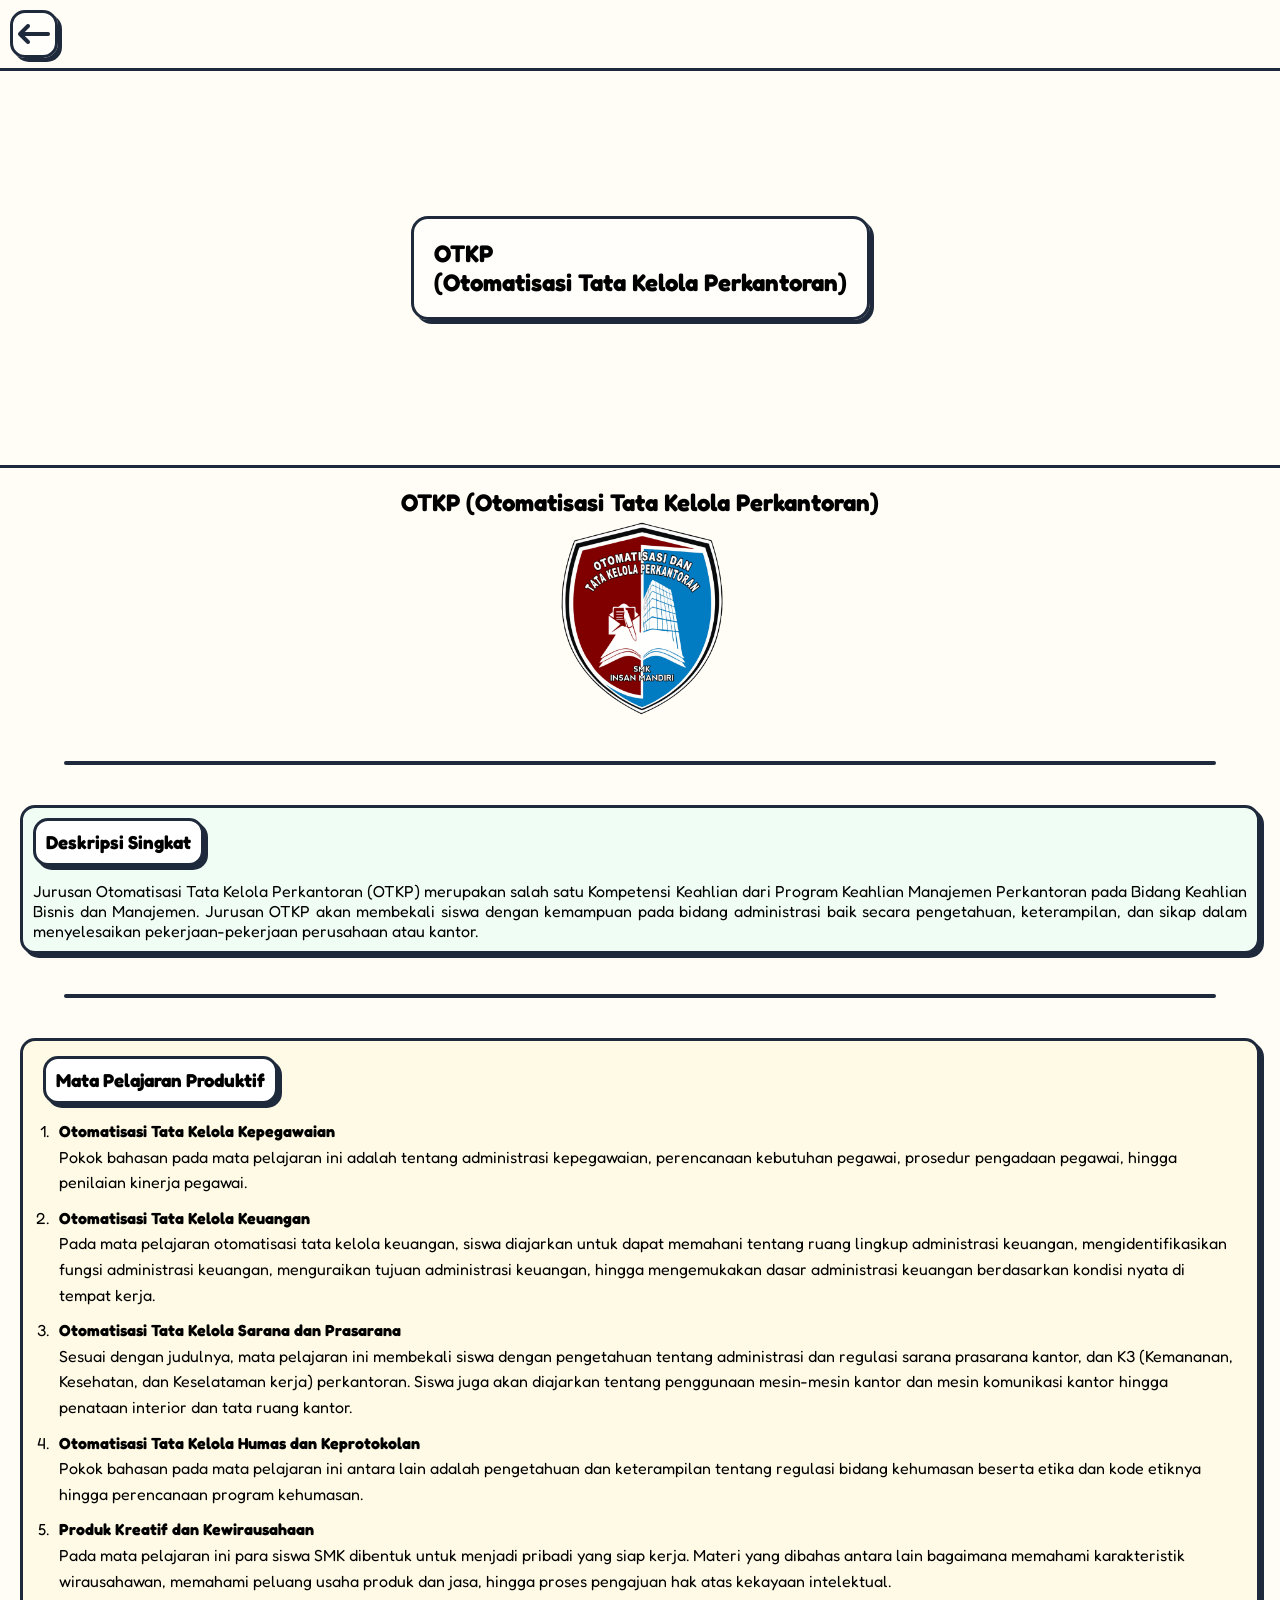
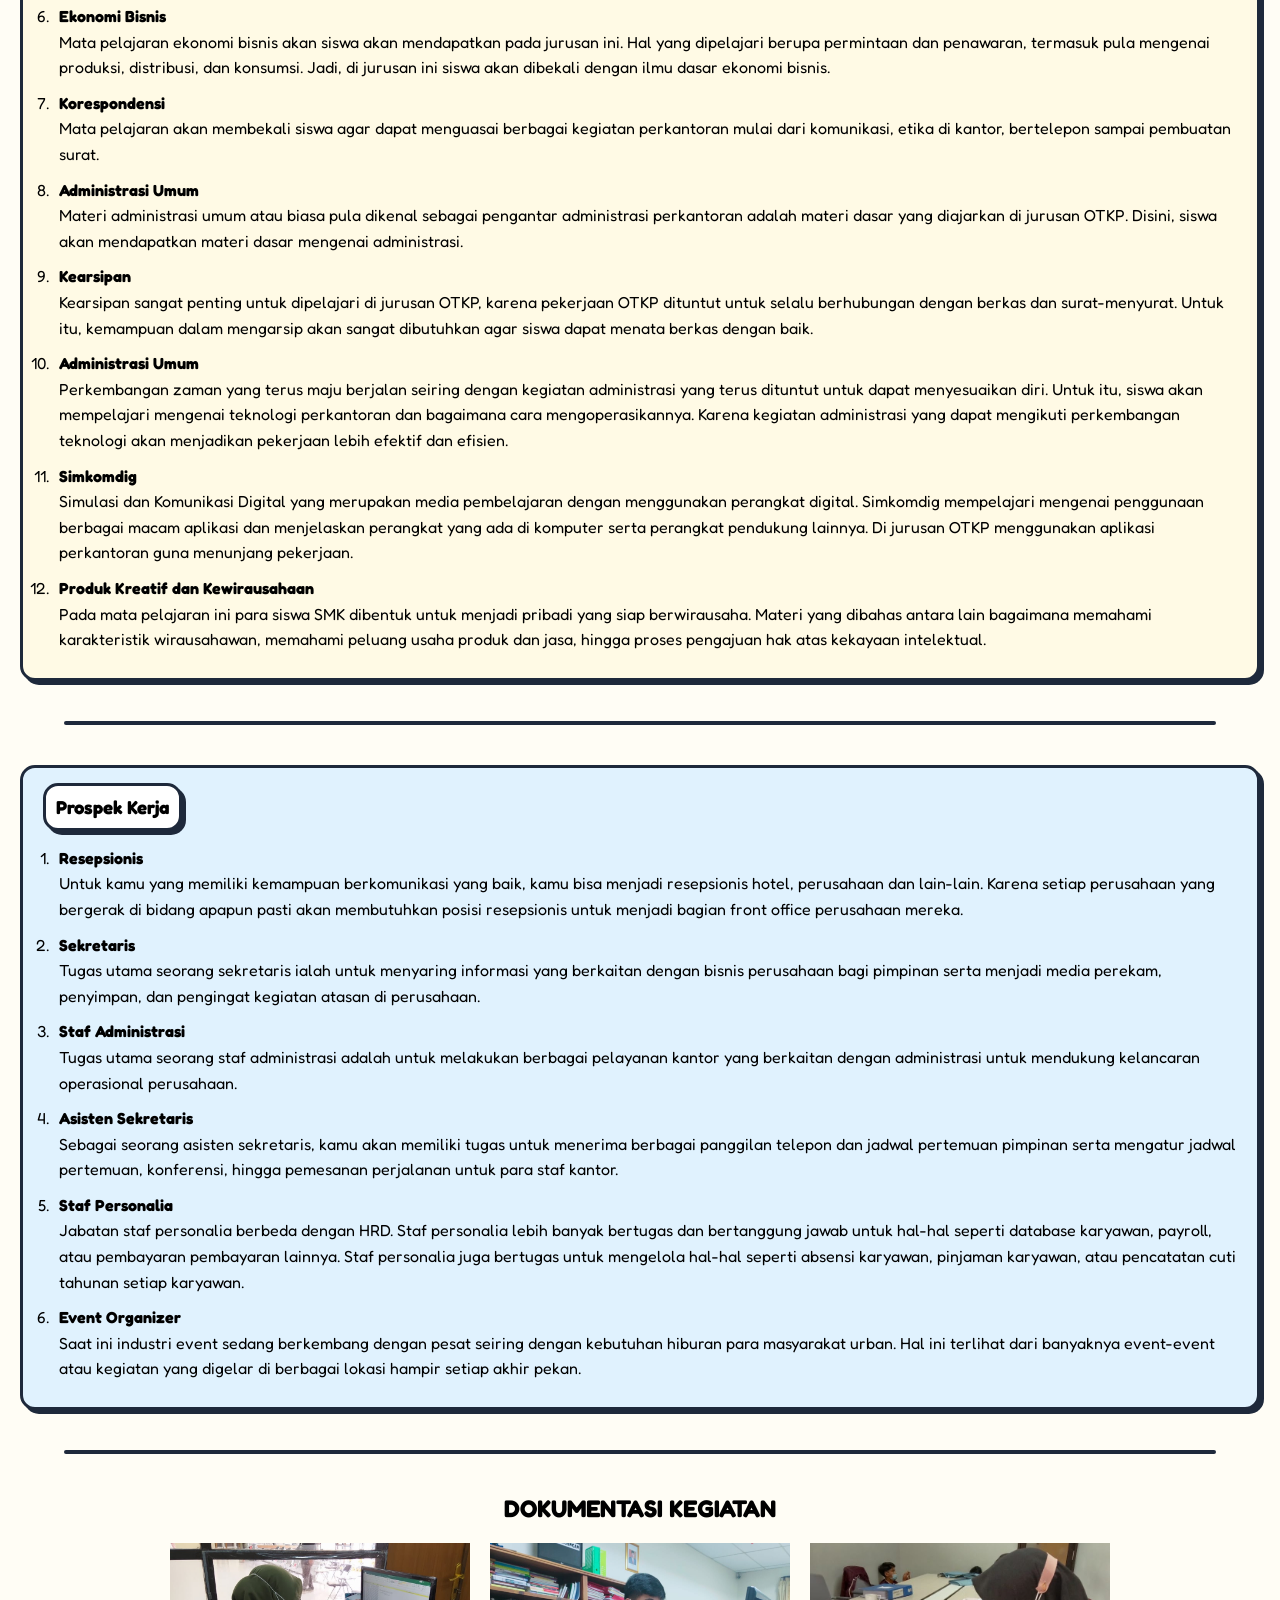
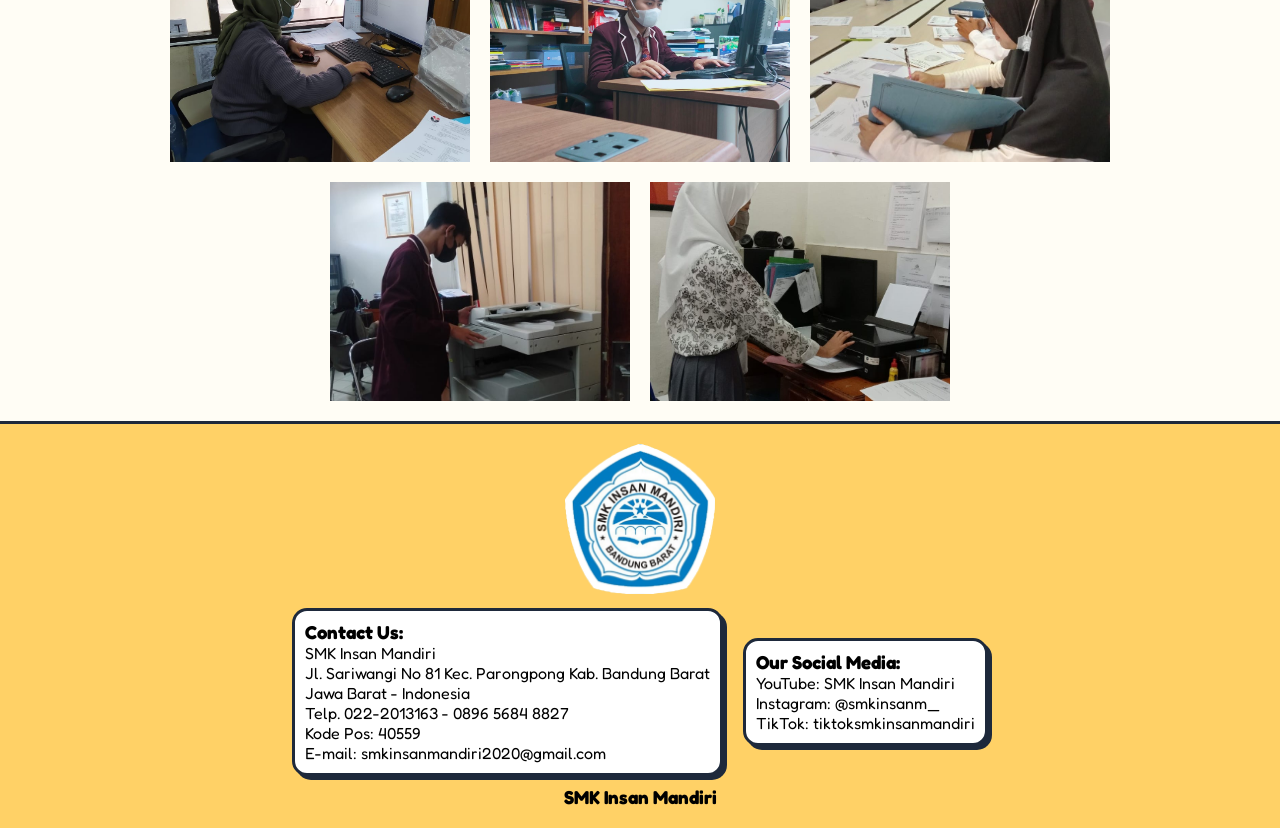
<file: mplb.html>
<!DOCTYPE html>
<html lang="en">
<head>
  <meta charset="UTF-8">
  <meta name="viewport" content="width=device-width, initial-scale=1.0">
  <title>OTKP</title>
</head>
  <link rel="stylesheet" href="https://cdnjs.cloudflare.com/ajax/libs/font-awesome/6.0.0-beta3/css/all.min.css">
  <link rel="stylesheet" href="css/jurusan.css">
  
  <link rel="icon" href="image/smk.png">
  <link rel="apple-touch-icon" href="image/smk.png">

<body>
  
<header>
  <nav class="nav">
    <a href="index.html"><i class="fa-solid fa-arrow-left-long fa-2x icon-arrow"></i></a>
  </nav>
</header>

<main>
  <section id="awal-mplb">
    <div class="foto">
      <h1>OTKP <br> (Otomatisasi Tata Kelola Perkantoran)</h1>
    </div>
  </section>
  
  <section id="logo">
    <div class="logo">
      <h2>OTKP (Otomatisasi Tata Kelola Perkantoran)</h2>
      <img src="image/mplb.png" alt="logo mplb" width="200px">
    </div>
  </section>
  
  <hr>
  
  <section id="deskripsi">
    <h3>Deskripsi Singkat</h3>
    <p>Jurusan Otomatisasi Tata Kelola Perkantoran (OTKP) merupakan salah satu Kompetensi Keahlian dari Program Keahlian Manajemen Perkantoran pada Bidang Keahlian Bisnis dan Manajemen. Jurusan OTKP akan membekali siswa dengan kemampuan pada bidang administrasi  baik secara pengetahuan, keterampilan, dan sikap dalam menyelesaikan pekerjaan-pekerjaan perusahaan atau kantor. </p>
  </section>
  
  <hr>
  
  <section id="mapel">
    <div class="matapel">
      <h3>Mata Pelajaran Produktif</h3>
      <ol>
        <li><b>Otomatisasi Tata Kelola Kepegawaian</b><br>Pokok bahasan pada mata pelajaran ini adalah tentang administrasi kepegawaian, perencanaan kebutuhan pegawai, prosedur pengadaan pegawai, hingga penilaian kinerja pegawai.</li>
        <li><b>Otomatisasi Tata Kelola Keuangan</b><br>Pada mata pelajaran otomatisasi tata kelola keuangan, siswa diajarkan untuk dapat memahani tentang ruang lingkup administrasi keuangan, mengidentifikasikan fungsi administrasi keuangan, menguraikan tujuan administrasi keuangan, hingga mengemukakan dasar administrasi keuangan berdasarkan kondisi nyata di tempat kerja.</li>
        <li><b>Otomatisasi Tata Kelola Sarana dan Prasarana</b><br>Sesuai dengan judulnya, mata pelajaran ini membekali siswa dengan pengetahuan tentang administrasi dan regulasi sarana prasarana kantor, dan K3 (Kemananan, Kesehatan, dan Keselataman kerja) perkantoran. Siswa juga akan diajarkan tentang penggunaan mesin-mesin kantor dan mesin komunikasi kantor hingga penataan interior dan tata ruang kantor.</li>
        <li><b>Otomatisasi Tata Kelola Humas dan Keprotokolan</b><br>Pokok bahasan pada mata pelajaran ini antara lain adalah pengetahuan dan keterampilan tentang regulasi bidang kehumasan beserta etika dan kode etiknya hingga perencanaan program kehumasan.</li>
        <li><b>Produk Kreatif dan Kewirausahaan</b><br>Pada mata pelajaran ini para siswa SMK dibentuk untuk menjadi pribadi yang siap kerja. Materi yang dibahas antara lain bagaimana memahami karakteristik wirausahawan, memahami peluang usaha produk dan jasa, hingga proses pengajuan hak atas kekayaan intelektual.</li>
        <li><b>Ekonomi Bisnis</b><br>Mata pelajaran ekonomi bisnis akan siswa akan mendapatkan pada jurusan ini. Hal yang dipelajari berupa permintaan dan penawaran, termasuk pula mengenai produksi, distribusi, dan konsumsi. Jadi, di jurusan ini siswa akan dibekali dengan ilmu dasar ekonomi bisnis.</li>
        <li><b>Korespondensi</b><br>Mata pelajaran akan membekali siswa agar dapat menguasai berbagai kegiatan perkantoran mulai dari komunikasi, etika di kantor, bertelepon sampai pembuatan surat.</li>
        <li><b>Administrasi Umum</b><br>Materi administrasi umum atau biasa pula dikenal sebagai pengantar administrasi perkantoran adalah materi dasar yang diajarkan di jurusan OTKP. Disini, siswa akan mendapatkan materi dasar mengenai administrasi.</li>
        <li><b>Kearsipan</b><br>Kearsipan sangat penting untuk dipelajari di jurusan OTKP, karena pekerjaan OTKP dituntut untuk selalu berhubungan dengan berkas dan surat-menyurat. Untuk itu, kemampuan dalam mengarsip akan sangat dibutuhkan agar siswa dapat menata berkas dengan baik.</li>
        <li><b>Administrasi Umum</b><br>Perkembangan zaman yang terus maju berjalan seiring dengan kegiatan administrasi yang terus dituntut untuk dapat menyesuaikan diri. Untuk itu, siswa akan mempelajari mengenai teknologi perkantoran dan bagaimana cara mengoperasikannya. Karena kegiatan administrasi yang dapat mengikuti perkembangan teknologi akan menjadikan pekerjaan lebih efektif dan efisien.</li>
        <li><b>Simkomdig</b><br>Simulasi dan Komunikasi Digital yang merupakan media pembelajaran dengan menggunakan perangkat digital. Simkomdig mempelajari mengenai penggunaan berbagai macam aplikasi dan menjelaskan perangkat yang ada di komputer serta perangkat pendukung lainnya. Di jurusan OTKP menggunakan aplikasi perkantoran guna menunjang pekerjaan. </li>
        <li><b>Produk Kreatif dan Kewirausahaan</b><br>Pada mata pelajaran ini para siswa SMK dibentuk untuk menjadi pribadi yang siap berwirausaha. Materi yang dibahas antara lain bagaimana memahami karakteristik wirausahawan, memahami peluang usaha produk dan jasa, hingga proses pengajuan hak atas kekayaan intelektual. </li>
      </ol>
    </div>
  </section>

<hr>
  
 <section id="prospek">
   <div class="box">
     <h3>Prospek Kerja</h3>
        <ol>
           <li><b>Resepsionis</b><br>Untuk kamu yang memiliki kemampuan berkomunikasi yang baik, kamu bisa menjadi resepsionis hotel, perusahaan dan lain-lain. Karena setiap perusahaan yang bergerak di bidang apapun pasti akan membutuhkan posisi resepsionis untuk menjadi bagian front office perusahaan mereka.</li>
            <li><b>Sekretaris</b><br>Tugas utama seorang sekretaris ialah untuk menyaring informasi yang berkaitan dengan bisnis perusahaan bagi pimpinan serta menjadi media perekam, penyimpan, dan pengingat kegiatan atasan di perusahaan.</li>
            <li><b>Staf Administrasi</b><br>Tugas utama seorang staf administrasi adalah untuk melakukan berbagai pelayanan kantor yang berkaitan dengan administrasi untuk mendukung kelancaran operasional perusahaan.</li>
            <li><b>Asisten Sekretaris</b><br>Sebagai seorang asisten sekretaris, kamu akan memiliki tugas untuk menerima berbagai panggilan telepon dan jadwal pertemuan pimpinan serta mengatur jadwal pertemuan, konferensi, hingga pemesanan perjalanan untuk para staf kantor.</li>
            <li><b>Staf Personalia</b><br>Jabatan staf personalia berbeda dengan HRD. Staf personalia lebih banyak bertugas dan bertanggung jawab untuk hal-hal seperti database karyawan, payroll, atau pembayaran pembayaran lainnya. Staf personalia juga bertugas untuk mengelola hal-hal seperti absensi karyawan, pinjaman karyawan, atau pencatatan cuti tahunan setiap karyawan.</li>
            <li><b>Event Organizer</b><br>Saat ini industri event sedang berkembang dengan pesat seiring dengan kebutuhan hiburan para masyarakat urban. Hal ini terlihat dari banyaknya event-event atau kegiatan yang digelar di berbagai lokasi hampir setiap akhir pekan.</li>
          </ol>
   </div>
    
  </section>

<hr>

  <section id="dokumentasi">
    <h2>DOKUMENTASI KEGIATAN</h2>

    <div class="box">
      <img src="image/mplb/mplb1.jpg" alt="foto" width="300px">
      <img src="image/mplb/mplb2.jpg" alt="foto" width="300px">
      <img src="image/mplb/mplb3.jpg" alt="foto" width="300px">
      <img src="image/mplb/mplb4.jpg" alt="foto" width="300px">
      <img src="image/mplb/mplb5.jpg" alt="foto" width="300px">
    </div>
  </section>
</main>
  
<footer id="footer">
    <img src="image/smk.png" alt="smk" width="150px">
    
    <div class="box">
       <div class="contact">
            <h3>Contact Us:</h3>
            <ul>
                <li>SMK Insan Mandiri</li>
                <li>Jl. Sariwangi No 81 Kec. Parongpong Kab. Bandung Barat</li>
                <li>Jawa Barat - Indonesia</li>
                <li>Telp. 022-2013163 - 0896 5684 8827</li>
                <li>Kode Pos: 40559</li>
                <li>E-mail: smkinsanmandiri2020@gmail.com</li>
            </ul>
        </div>

        <div class="sosmed">
            <h3>Our Social Media:</h3>
            <ul>
                <li>YouTube: SMK Insan Mandiri</li>
                <li>Instagram: @smkinsanm_</li>
                <li>TikTok: tiktoksmkinsanmandiri</li>
             </ul>
        </div> 
    </div>

    <h3>SMK Insan Mandiri</h3>
</footer>
  
</body>
</html>
</file>
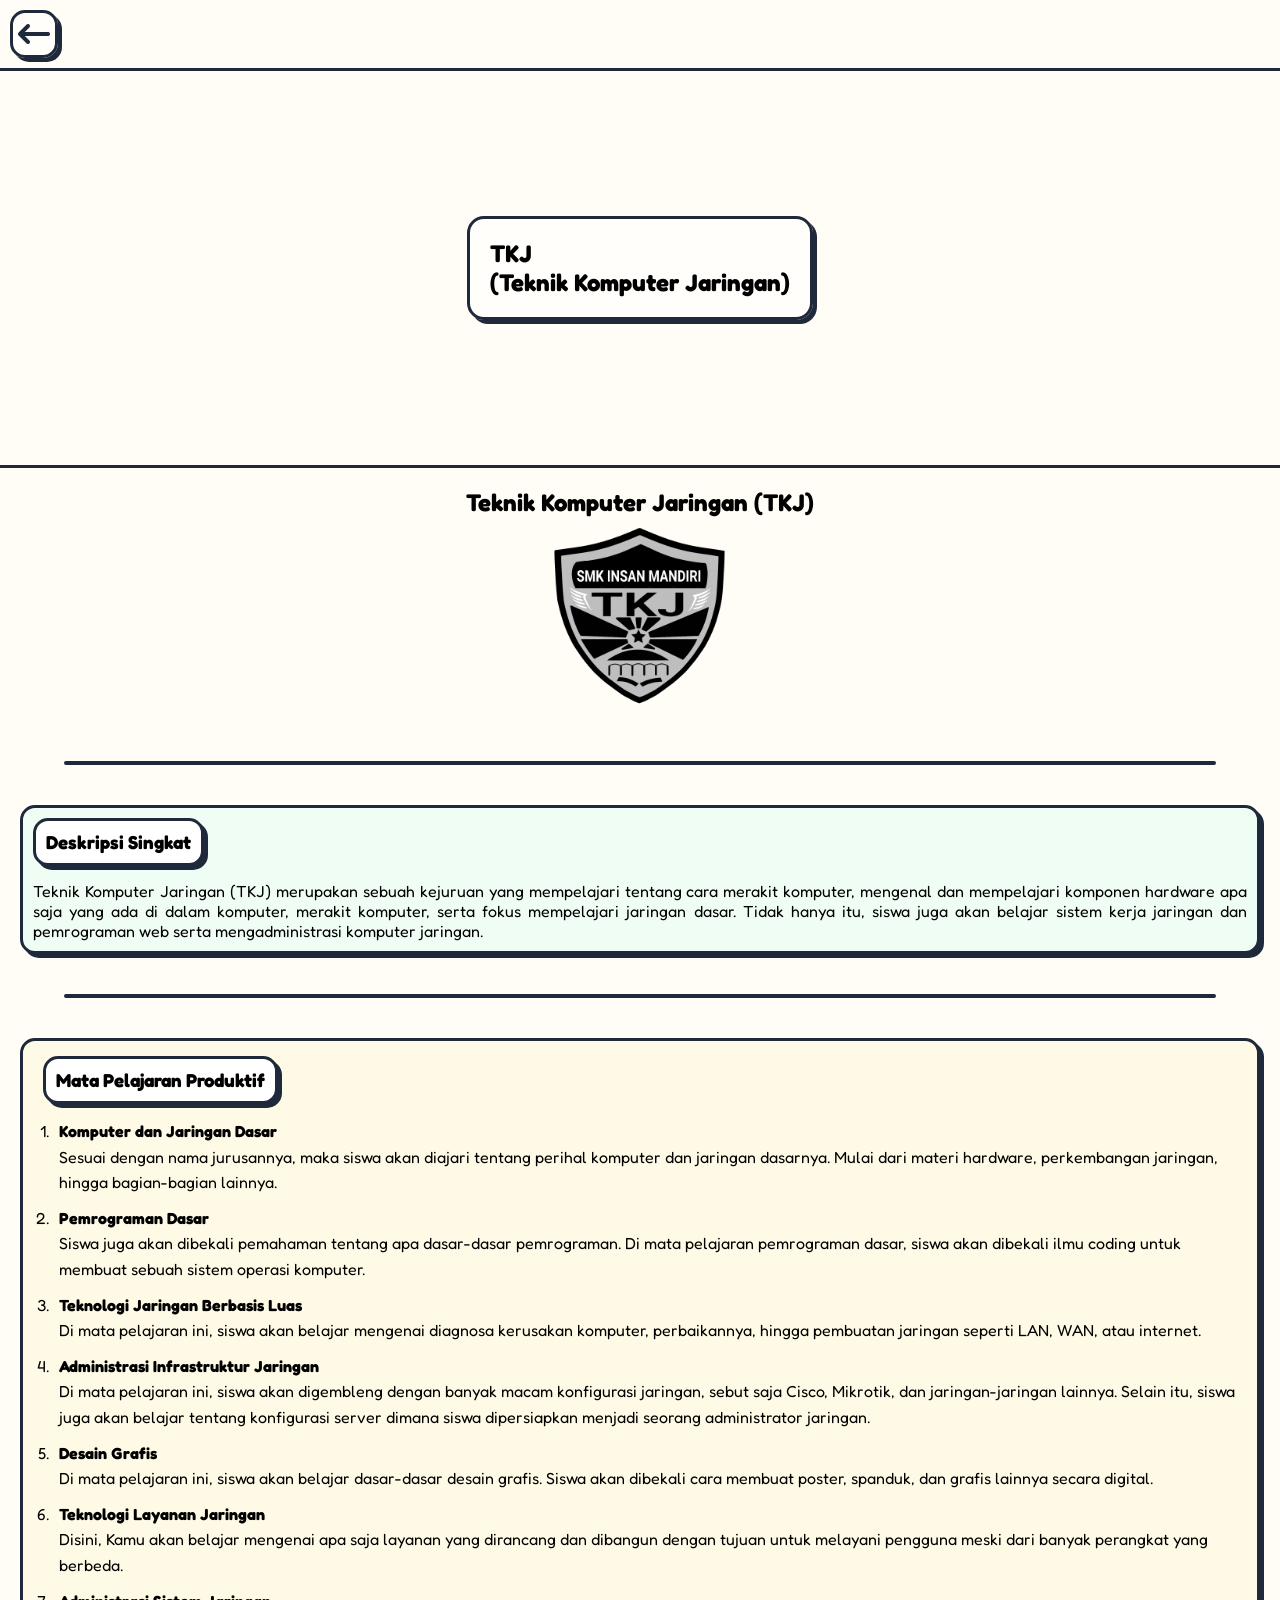
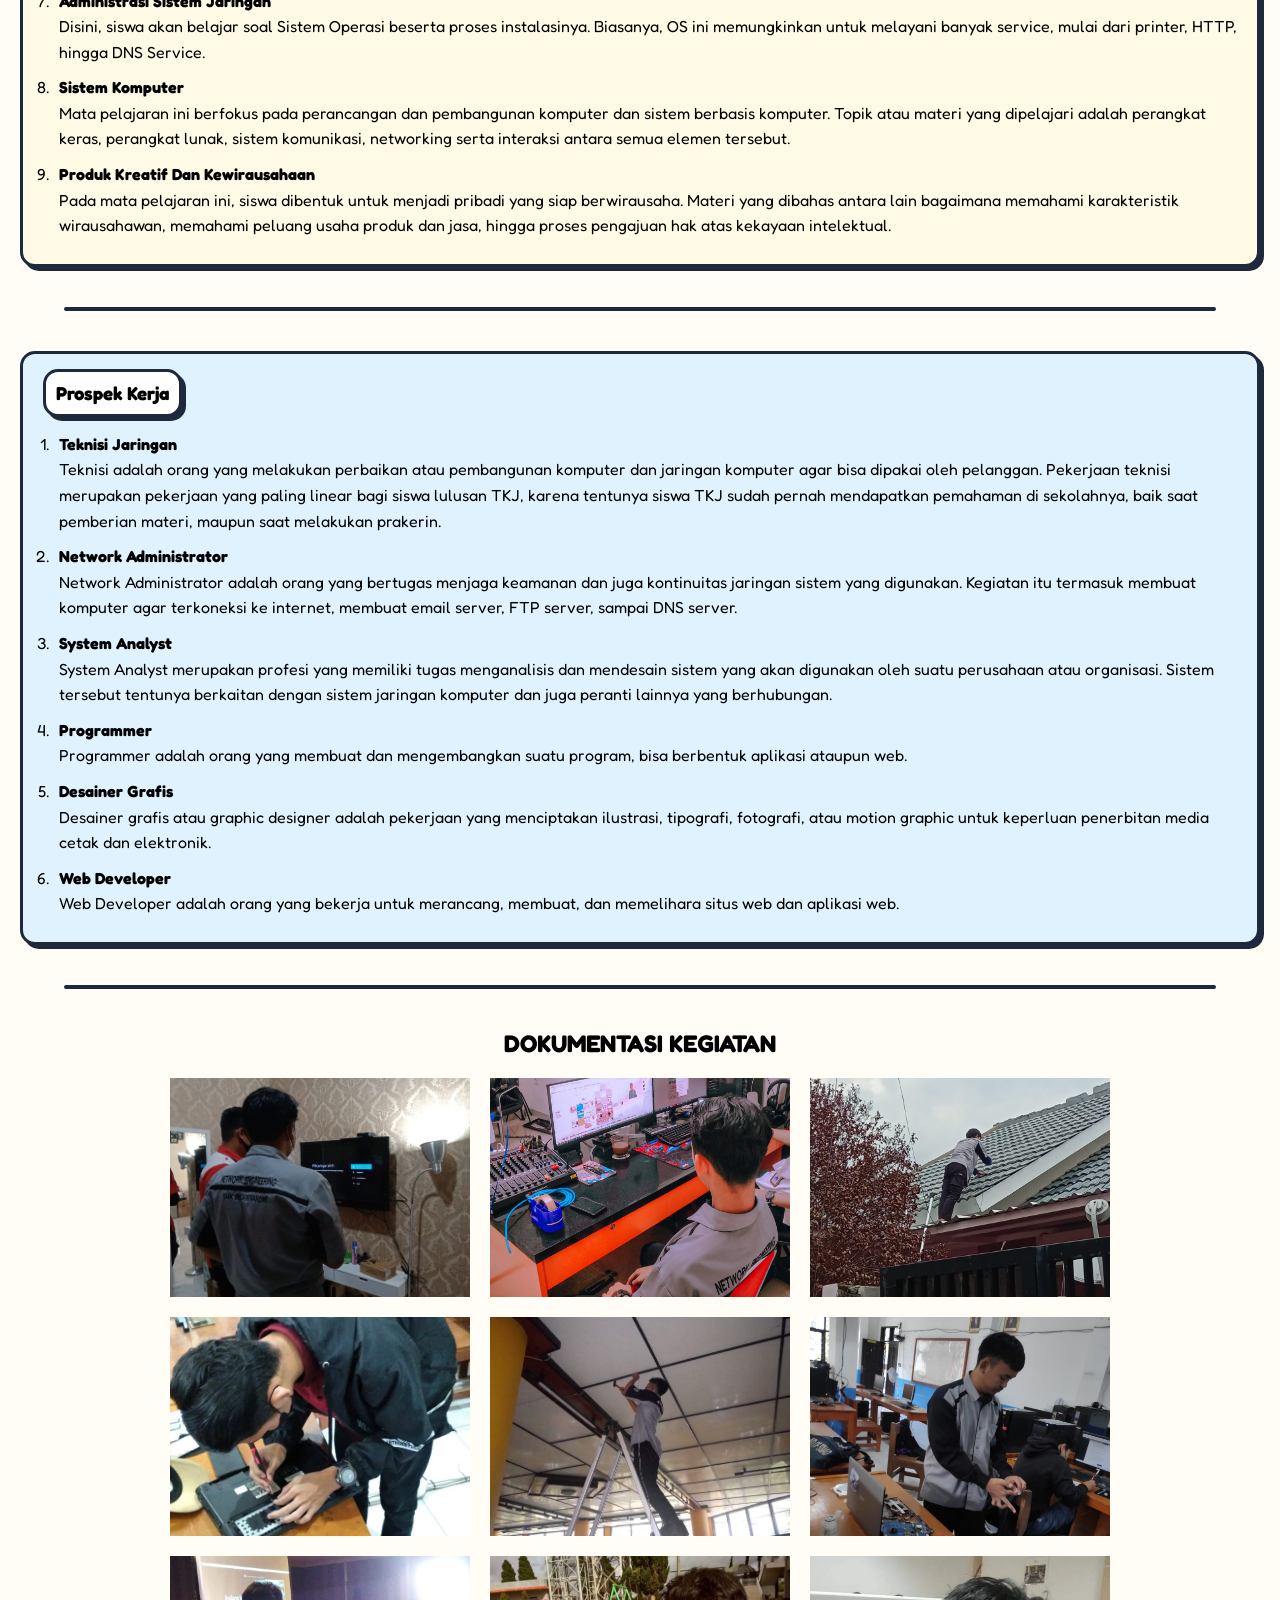
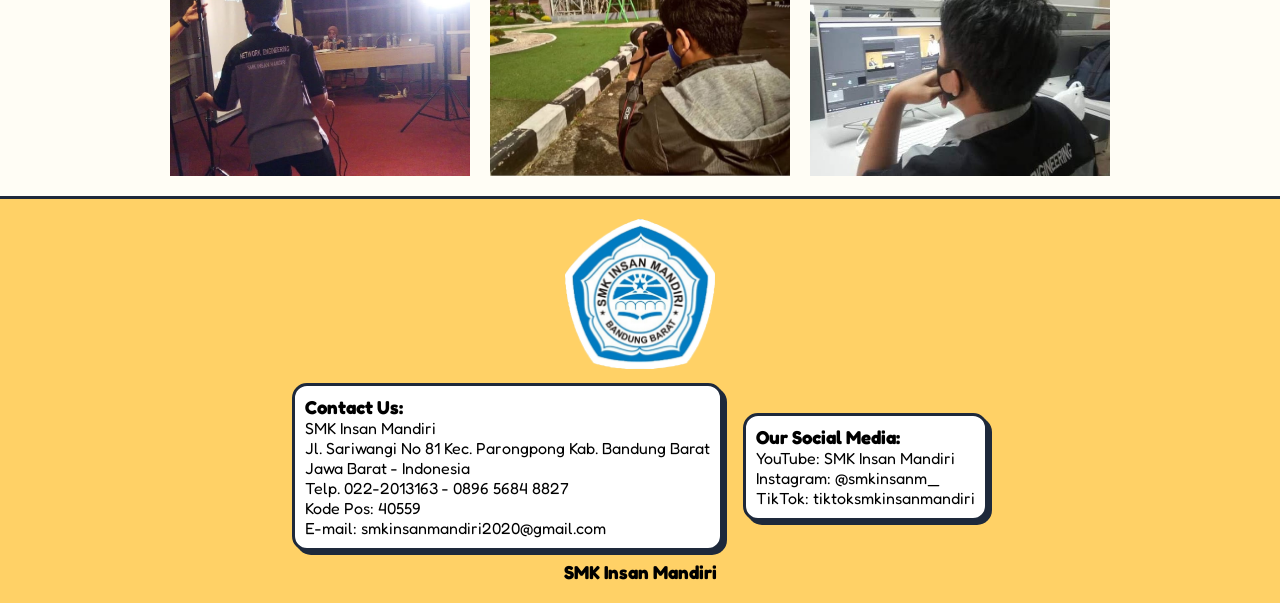
<file: tkj.html>
<!DOCTYPE html>
<html lang="en">
<head>
  <meta charset="UTF-8">
  <meta name="viewport" content="width=device-width, initial-scale=1.0">
  <title>TKJ</title>
</head>
  <link rel="stylesheet" href="https://cdnjs.cloudflare.com/ajax/libs/font-awesome/6.0.0-beta3/css/all.min.css">
  <link rel="stylesheet" href="css/jurusan.css">
  
  <link rel="icon" href="image/smk.png">
  <link rel="apple-touch-icon" href="image/smk.png">

<body>
  
<header>
  <nav class="nav">
    <a href="index.html"><i class="fa-solid fa-arrow-left-long fa-2x icon-arrow"></i></a>
  </nav>
</header>

<main>
  <section id="awal-tkj">
    <div class="foto">
      <h1>TKJ <br> (Teknik Komputer Jaringan)</h1>
    </div>
  </section>
  
  <section id="logo">
    <div class="logo">
      <h2>Teknik Komputer Jaringan (TKJ)</h2>
      <img src="image/tkj.png" alt="logo tkj" width="200px">
    </div>
  </section>
  
  <hr>
  
  <section id="deskripsi">
    <h3>Deskripsi Singkat</h3>
    <p>Teknik Komputer Jaringan (TKJ) merupakan sebuah kejuruan yang mempelajari tentang cara merakit komputer, mengenal dan mempelajari komponen hardware apa saja yang ada di dalam komputer, merakit komputer, serta fokus mempelajari jaringan dasar. Tidak hanya itu, siswa juga akan belajar sistem kerja jaringan dan pemrograman web serta mengadministrasi komputer jaringan.</p>
  </section>
  
  <hr>
  
  <section id="mapel">
    <div class="matapel">
      <h3>Mata Pelajaran Produktif</h3>
      <ol>
        <li><b>Komputer dan Jaringan Dasar</b><br>Sesuai dengan nama jurusannya, maka siswa akan diajari tentang perihal komputer dan jaringan dasarnya. Mulai dari materi hardware, perkembangan jaringan, hingga bagian-bagian lainnya.</li>
        <li><b>Pemrograman Dasar</b><br>Siswa juga akan dibekali pemahaman tentang apa dasar-dasar pemrograman. Di mata pelajaran pemrograman dasar, siswa akan dibekali ilmu coding untuk membuat sebuah sistem operasi komputer.</li>
        <li><b>Teknologi Jaringan Berbasis Luas</b><br>Di mata pelajaran ini, siswa akan belajar mengenai diagnosa kerusakan komputer, perbaikannya, hingga pembuatan jaringan seperti LAN, WAN, atau internet.</li>
        <li><b>Administrasi Infrastruktur Jaringan</b><br>Di mata pelajaran ini, siswa akan digembleng dengan banyak macam konfigurasi jaringan, sebut saja Cisco, Mikrotik, dan jaringan-jaringan lainnya. Selain itu, siswa juga akan belajar tentang konfigurasi server dimana siswa dipersiapkan menjadi seorang administrator jaringan.</li>
        <li><b>Desain Grafis</b><br>Di mata pelajaran ini, siswa akan belajar dasar-dasar desain grafis. Siswa akan dibekali cara membuat poster, spanduk, dan grafis lainnya secara digital.</li>
        <li><b>Teknologi Layanan Jaringan</b><br>Disini, Kamu akan belajar mengenai apa saja layanan yang dirancang dan dibangun dengan tujuan untuk melayani pengguna meski dari banyak perangkat yang berbeda.</li>
        <li><b>Administrasi Sistem Jaringan</b><br>Disini, siswa akan belajar soal Sistem Operasi beserta proses instalasinya. Biasanya, OS ini memungkinkan untuk melayani banyak service, mulai dari printer, HTTP, hingga DNS Service.</li>
        <li><b>Sistem Komputer</b><br>Mata pelajaran ini berfokus pada perancangan dan pembangunan komputer dan sistem berbasis komputer. Topik atau materi yang dipelajari adalah perangkat keras, perangkat lunak, sistem komunikasi, networking serta interaksi antara semua elemen tersebut.</li>
        <li><b>Produk Kreatif Dan Kewirausahaan</b><br>Pada mata pelajaran ini, siswa dibentuk untuk menjadi pribadi yang siap berwirausaha. Materi yang dibahas antara lain bagaimana memahami karakteristik wirausahawan, memahami peluang usaha produk dan jasa, hingga proses pengajuan hak atas kekayaan intelektual.</li>
      </ol>
    </div>
  </section>

<hr>
  
 <section id="prospek">
   <div class="box">
     <h3>Prospek Kerja</h3>
        <ol>
           <li><b>Teknisi Jaringan</b><br>Teknisi adalah orang yang melakukan perbaikan atau pembangunan komputer dan jaringan komputer agar bisa dipakai oleh pelanggan. Pekerjaan teknisi merupakan pekerjaan yang paling linear bagi siswa lulusan TKJ, karena tentunya siswa TKJ sudah pernah mendapatkan pemahaman di sekolahnya, baik saat pemberian materi, maupun saat melakukan prakerin.</li>
            <li><b>Network Administrator</b><br>Network Administrator adalah orang yang bertugas menjaga keamanan dan juga kontinuitas jaringan sistem yang digunakan. Kegiatan itu termasuk membuat komputer agar terkoneksi ke internet, membuat email server, FTP server, sampai DNS server.</li>
            <li><b>System Analyst</b><br>System Analyst merupakan profesi yang memiliki tugas menganalisis dan mendesain sistem yang akan digunakan oleh suatu perusahaan atau organisasi. Sistem tersebut tentunya berkaitan dengan sistem jaringan komputer dan juga peranti lainnya yang berhubungan.</li>
            <li><b>Programmer</b><br>Programmer adalah orang yang membuat dan mengembangkan suatu program, bisa berbentuk aplikasi ataupun web.</li>
            <li><b>Desainer Grafis</b><br>Desainer grafis atau graphic designer adalah pekerjaan yang menciptakan ilustrasi, tipografi, fotografi, atau motion graphic untuk keperluan penerbitan media cetak dan elektronik.</li>
            <li><b>Web Developer</b><br>Web Developer adalah orang yang bekerja untuk merancang, membuat, dan memelihara situs web dan aplikasi web.</li>
          </ol>
   </div>
    
  </section>

<hr>

  <section id="dokumentasi">
    <h2>DOKUMENTASI KEGIATAN</h2>

    <div class="box">
      <img src="image/tkj/tkj1.jpg" alt="dokumentasi" width="300px">
      <img src="image/tkj/tkj2.jpg" alt="dokumentasi" width="300px">
      <img src="image/tkj/tkj3.jpg" alt="dokumentasi" width="300px">
      <img src="image/tkj/tkj4.jpg" alt="dokumentasi" width="300px">
      <img src="image/tkj/tkj5.jpg" alt="dokumentasi" width="300px">
      <img src="image/tkj/tkj6.jpg" alt="dokumentasi" width="300px">
      <img src="image/tkj/tkj7.jpg" alt="dokumentasi" width="300px">
      <img src="image/tkj/tkj8.jpg" alt="dokumentasi" width="300px">
      <img src="image/tkj/tkj9.jpg" alt="dokumentasi" width="300px">
    </div>
  </section>
</main>
  
<footer id="footer">
    <img src="image/smk.png" alt="smk" width="150px">
    
    <div class="box">
       <div class="contact">
            <h3>Contact Us:</h3>
            <ul>
                <li>SMK Insan Mandiri</li>
                <li>Jl. Sariwangi No 81 Kec. Parongpong Kab. Bandung Barat</li>
                <li>Jawa Barat - Indonesia</li>
                <li>Telp. 022-2013163 - 0896 5684 8827</li>
                <li>Kode Pos: 40559</li>
                <li>E-mail: smkinsanmandiri2020@gmail.com</li>
            </ul>
        </div>

        <div class="sosmed">
            <h3>Our Social Media:</h3>
            <ul>
                <li>YouTube: SMK Insan Mandiri</li>
                <li>Instagram: @smkinsanm_</li>
                <li>TikTok: tiktoksmkinsanmandiri</li>
             </ul>
        </div> 
    </div>

    <h3>SMK Insan Mandiri</h3>
</footer>
  
</body>
</html>
</file>
<file: css/style.css>
@import url('https://fonts.googleapis.com/css2?family=Fredoka:wght@400;600;700&display=swap');

:root {
  --bg: #FFFDF5;
  --hitam: #1e293b;
  --kuning: #ffd166;
  --biru: #e0f2fe;
  --mint: #f0fdf4;
  --cream: #FFFAE5;
}

* {
  padding: 0;
  margin: 0;
  box-sizing: border-box;
  font-family: 'Fredoka', sans-serif;
}                 

html {
    scroll-behavior: smooth;
}

body {
    background-color: var(--bg);
}

/* header yang di atas y */
header {
  display: flex;
  align-items: center;
  justify-content: space-between;
  padding: 12px 24px;
  background-color: #ffffff95;
  border: 3px solid #1e293b;
  border-radius: 17px;
  margin: 16px;
  box-shadow: 4px 4px 0 #1e293b;
  position: sticky;
  top: 16px;
  z-index: 1000;
}

header h1 {
  font-size: 1.3rem;
  color: #1e293b;
  margin: 0;
  flex-grow: 1;
  margin-left: 12px;
}

h2 {
  border-bottom: 3px solid var(--kuning);
  display: inline-block;
  margin-bottom: 20px;
}

hr {
  border: none;
  height: 4px;
  background-color: var(--hitam);
  border-radius: 4px;
  margin: 40px auto;
  width: 90%;
}

/* per nav nav an */
.hamburger {
  display: none;
  background-color: #ffd166;
  border: 2px solid #1e293b;
  border-radius: 10px;
  padding: 8px 12px;
  font-size: 1.2rem;
  color: #1e293b;
  cursor: pointer;
  box-shadow: 2px 2px 0px #1e293b;
  transition: all 0.2s ease;
  z-index: 1000;
}

.hamburger:hover {
  background-color: #ffb703;
  transform: translateY(-2px);
  box-shadow: 3px 3px 0px #1e293b;
}

.nav-menu {
  display: flex;
  gap: 16px;
}

.nav-menu a {
  text-decoration: none;
  color: #1e293b;
  font-weight: 700;
  padding: 8px 14px;
  border-radius: 8px;
  transition: all 0.2s ease;
}

.nav-menu a:hover {
  background-color: #4cc9f0;
  color: #ffffff;
}

@media screen and (max-width: 768px) {
  .hamburger {
    display: block;
  }

  .nav-menu {
    position: fixed;
    top: 0;
    left: -100%;
    width: 240px;
    height: 100vh;
    background-color: #ffffff;
    border-right: 4px solid #1e293b;
    box-shadow: -4px 0px 0px #1e293b;
    flex-direction: column;
    padding: 80px 24px 24px 24px;
    gap: 12px;
    transition: left 0.3s ease-in-out;
    z-index: 999;
  }

  .nav-menu.active {
    left: 0;
  }

  .nav-menu a {
    border: 2px solid #1e293b;
    border-radius: 10px;
    background-color: #fffdf5;
    box-shadow: 2px 2px 0px #1e293b;
  }
  
  .nav-menu a:hover {
    background-color: #ffd166;
    color: #1e293b;
  }
}

/* beranda */
#beranda {
  background-image: url(https://cdn.phototourl.com/free/2026-08-26-ea3c7cde-26eb-408b-a085-a50a31338f50.png);
  background-size: cover;
  background-position: center;
  background-repeat: no-repeat;
  min-height: 400px;
  padding: 10px;
  margin: 0;
  border-top: 3px solid #1e293b;
  border-bottom: 3px solid #1e293b;
  border-radius: 0;
  align-items: center;
  justify-content: center;
  display: flex;
}

#beranda .box {
  background-color: #ffffff95;
  border: 3px solid #1e293b;
  border-radius: 17px;
  margin: 20px;
  padding: 10px;
  box-shadow: 4px 4px 0 #1e293b;
  max-width: 600px;
}

/* keahlian */
#keahlian {
  margin: 20px;
  text-align: center;
  justify-content: center;
  align-items: center;
}

#keahlian .box {
  display: flex;
  flex-wrap: wrap;
  justify-content: center;
  gap: 20px;
}

#keahlian .mplb {
  background-color: var(--mint);
  border: 3px solid #1e293b;
  border-radius: 17px;
  padding: 10px;
  box-shadow: 4px 4px 0 #1e293b;
  flex: 1 1 400px;
  box-sizing: border-box;
}

#keahlian .tkj {
  background-color: var(--biru);
  border: 3px solid #1e293b;
  border-radius: 17px;
  padding: 10px;
  box-shadow: 4px 4px 0 #1e293b;
  flex: 1 1 400px;
  box-sizing: border-box;
}

/* keterangan */
#keterangan {
  text-align: center;
  margin: 20px;
}

.icon-star, .icon-user, .icon-users {
  margin: 15px;
  text-shadow: 6px 6px 0 var(--hitam)
}

.icon-star {
  color: #fff88A;
}

.icon-user {
  color: #ffd58a;
}

.icon-users {
  color: #ff8a8a;
}

#keterangan .box {
  display: flex;
  text-align: center;
  justify-content: center;
  align-items: center;
  flex-wrap: wrap;
}

#keterangan .keunggulan,
#keterangan .ptk,
#keterangan .siswa  {
  margin: 20px;
  padding: 10px;
  flex: 1 1 400px;
  box-sizing: border-box;
}

#keterangan li {
  list-style: none;
}

/*visi misi */
#visimisi {
  margin: 20px;
  text-align: center;
}

#visimisi p {
  text-align: justify;
}

#visimisi h2 {
  margin-bottom: 20px;
  border-bottom: 4px solid var(--kuning);
  display: inline-block;
}

#visimisi .visi, #visimisi .misi, #visimisi .tujuan {
  text-align: left;
  border: 3px solid var(--hitam);
  border-radius: 15px;
  padding: 15px 20px;
  margin: 25px 15px;
  box-shadow: 4px 4px 0 var(--hitam);
}

#visimisi .visi {
  background-color: var(--biru);
}

#visimisi .misi {
  background-color: var(--cream);
}

#visimisi .tujuan {
  background-color: var(--mint);
}

#visimisi h3 {
  background-color: #fff;
  border: 2px solid var(--hitam);
  border-radius: 15px;
  box-shadow: 3px 3px 0 var(--hitam);
  padding: 10px;
  display: inline-block;
  margin-bottom: 15px;
}

#visimisi ol {
  padding-left: 10px;
}

#visimisi ol li {
  line-height: 1.6;
  margin-bottom: 10px;
  padding-left: 6px;
}

/* spmb */
#spmb {
  margin: 32px 16px;
  padding: 32px 20px;
  background-color: #ffffff;
  border: 3px solid var(--hitam);
  border-radius: 20px;
  box-shadow: 4px 4px 0px var(--hitam);
  text-align: center;
  display: flex;
  flex-direction: column;
  align-items: center;
}

#spmb h2 {
  margin-bottom: 20px;
}

#spmb .poster {
  display: flex;
  flex-wrap: wrap;
  gap: 15px;
}

#spmb .poster img {
  max-width: 100%;
  height: auto;
  border: 3px solid var(--hitam);
  border-radius: 15px;
  box-shadow: 4px 4px 0px var(--hitam);
  margin-bottom: 20px;
}

#spmb .teks-spmb {
  max-width: 850px;
  width: 100%;
  text-align: left;
}

#spmb .judul h3 {
  line-height: 1.3;
  background-color: #ffd166; 
  border: 2px solid #1e293b;
  border-radius: 12px;
  padding: 10px 15px;
  box-shadow: 3px 3px 0px #1e293b;
  margin-bottom: 15px;
}

.teks-spmb .judul p {
  color: #334155;
  line-height: 1.6;
  font-size: 0.95rem;
  background-color: var(--cream);
  border: 2px solid #1e293b;
  border-radius: 12px;
  padding: 10px;
  margin-bottom: 20px;
}

.teks-spmb .box {
  display: flex;
  flex-wrap: wrap;
  gap: 15px;
  margin-bottom: 20px;
}

.teks-spmb .syarat,
.teks-spmb .keunggulan {
  flex: 1;
  min-width: 260px;
  border: 3px solid #1e293b;
  border-radius: 15px;
  padding: 15px 20px;
  box-shadow: 3px 3px 0px #1e293b;
}

.teks-spmb .syarat {
  background-color: var(--biru); 
}

.teks-spmb .keunggulan {
  background-color: var(--mint);
}

.teks-spmb .box h4 {
  background-color: #fff;
  border: 2px solid var(--hitam);
  border-radius: 12px;
  box-shadow: 3px 3px 0 var(--hitam);
  margin-bottom: 10px;
  padding: 6px;
  display: inline-block;
}

.teks-spmb .box ul {
  margin: 0;
  padding-left: 20px;
  color: #334155;
  font-size: 0.9rem;
  line-height: 1.6;
}

.teks-spmb .info {
  background-color: var(--cream);
  border: 2px solid var(--hitam);
  border-radius: 12px;
  padding: 15px;
  text-align: center;
  margin-bottom: 15px;
}

.teks-spmb .info p {
  margin: 0;
  font-size: 0.95rem;
  line-height: 1.5;
}

.teks-spmb .kontak {
  text-align: center;
}

.teks-spmb .kontak p {
  display: inline-block;
  background-color: #25d366;
  color: #fff;
  font-weight: bold;
  padding: 10px 18px;
  border: 2px solid var(--hitam);
  border-radius: 12px;
  box-shadow: 3px 3px 0px var(--hitam);
  margin: 0;
}

.teks-spmb .kontak a {
  color: #fff;
}

.teks-spmb .kontak a:hover {
  color: var(--kuning);
}

#spmb .formulir {
  margin: 10px;
}






/* footer */

#footer { 
  background-color: var(--kuning);
  text-align: center;
  margin: 0;
  padding: 20px 10px;
  border-top: 3px solid var(--hitam);
}

#footer li {
  list-style: none;
}

#footer .box {
  display: flex;
  align-items: center;
  justify-content: center;
  flex-wrap: wrap;
}

#footer .contact, #footer .sosmed {
  text-align: left;
  margin: 10px;
  background-color: #fff;
  border: 3px solid var(--hitam);
  box-shadow: 4px 4px 0 var(--hitam);
  border-radius: 15px;
  padding: 10px;
  box-sizing: border-box;
}
</file>
<file: css/jurusan.css>
@import url('https://fonts.googleapis.com/css2?family=Fredoka:wght@400;600;700&display=swap');

:root {
  --bg: #FFFDF5;
  --hitam: #1e293b;
  --kuning: #ffd166;
  --biru: #e0f2fe;
  --mint: #f0fdf4;
  --cream: #FFFAE5;
}

* {
  padding: 0;
  margin: 0;
  box-sizing: border-box;
  font-family: 'Fredoka', sans-serif;
}                 

html {
    scroll-behavior: smooth;
}

body {
    background-color: var(--bg);
}

hr {
  border: none;
  height: 4px;
  background-color: var(--hitam);
  border-radius: 4px;
  margin: 40px auto;
  width: 90%;
}

/* header */
header {
  margin: 10px;
  position: sticky;
  top: 10px;
  z-index: 1000;
}

/* nav */
.nav {
  background-color: #ffffff95;
  border: 3px solid var(--hitam);
  border-radius: 15px;
  box-shadow: 4px 4px 0 var(--hitam);
  padding: 5px;
  display: inline-block;
}

.nav .icon-arrow {
  color: var(--hitam);
}

/* awal */
#awal-tkj,
#awal-mplb {
  background-size: cover;
  background-position: center;
  background-repeat: no-repeat;
  min-height: 400px;
  padding: 10px;
  margin: 0;
  border-top: 3px solid #1e293b;
  border-bottom: 3px solid #1e293b;
  border-radius: 0;
  align-items: center;
  justify-content: center;
  display: flex;
}

#awal-mplb {
  background-image: url(https://cdn.phototourl.com/free/2026-08-27-64c1efc7-94ac-4556-be53-0c1a69eb889a.jpg);
}

#awal-tkj {
  background-image: url(https://cdn.phototourl.com/free/2026-08-28-152ae981-6bda-47bd-8a0e-dcfee5995de3.jpg);
}

#awal-tkj .foto,
#awal-mplb .foto {
  background-color: #ffffff95;
  border: 3px solid #1e293b;
  border-radius: 17px;
  margin: 20px;
  padding: 20px;
  box-shadow: 4px 4px 0 #1e293b;
  max-width: 600px;
}

/* logo */
#logo {
  margin: 20px;
  text-align: center;
}

#logo h3 {
  margin-bottom: 15px;
}

/* deskripsi */
#deskripsi {
  margin: 20px;
  padding: 10px;
  background-color: var(--mint);
  border: 3px solid var(--hitam);
  border-radius: 15px;
  box-shadow: 4px 4px 0 var(--hitam);
}

#deskripsi h3 {
  background-color: #fff;
  border: 3px solid var(--hitam);
  border-radius: 15px;
  box-shadow: 4px 4px 0 var(--hitam);border: 3px solid var(--hitam);
  border-radius: 15px;
  box-shadow: 4px 4px 0 var(--hitam);
  padding: 10px;
  margin-bottom: 15px;
  display: inline-block;
}

#deskripsi p {
  text-align: justify;
}

/* mapel & prospek*/
#mapel,
#prospek {
  margin: 20px;
}

#prospek .box,
.matapel {
  text-align: left;
  border: 3px solid var(--hitam);
  border-radius: 15px;
  padding: 15px 20px;
  margin: 20px 0px;
  box-shadow: 4px 4px 0 var(--hitam);
}

#prospek .box {
  background-color: var(--biru);
}

.matapel {
  background-color: var(--cream);
}

#prospek h3,
#mapel h3 {
  background-color: #fff;
  border: 3px solid var(--hitam);
  border-radius: 15px;
  box-shadow: 4px 4px 0 var(--hitam);border: 3px solid var(--hitam);
  border-radius: 15px;
  box-shadow: 4px 4px 0 var(--hitam);
  padding: 10px;
  margin-bottom: 15px;
  display: inline-block;
}

#prospek ol,
#mapel ol {
  padding-left: 10px;
}

#prospek ol li,
#mapel ol li {
  line-height: 1.6;
  margin-bottom: 10px;
  padding-left: 6px;
}

/* dokumentasi */
#dokumentasi {
  margin: 20px;
  text-align: center;
  justify-content: center;
  align-items: center;
}

#dokumentasi h2 {
  margin-bottom: 20px;
}

#dokumentasi .box {
  display: flex;
  flex-wrap: wrap;
  justify-content: center;
  gap: 20px;
}



/* footer */
#footer { 
  background-color: var(--kuning);
  text-align: center;
  margin: 0;
  padding: 20px 10px;
  border-top: 3px solid var(--hitam);
}

#footer li {
  list-style: none;
}

#footer .box {
  display: flex;
  align-items: center;
  justify-content: center;
  flex-wrap: wrap;
}

#footer .contact, #footer .sosmed {
  text-align: left;
  margin: 10px;
  background-color: #fff;
  border: 3px solid var(--hitam);
  box-shadow: 4px 4px 0 var(--hitam);
  border-radius: 15px;
  padding: 10px;
  box-sizing: border-box;
}
</file>
